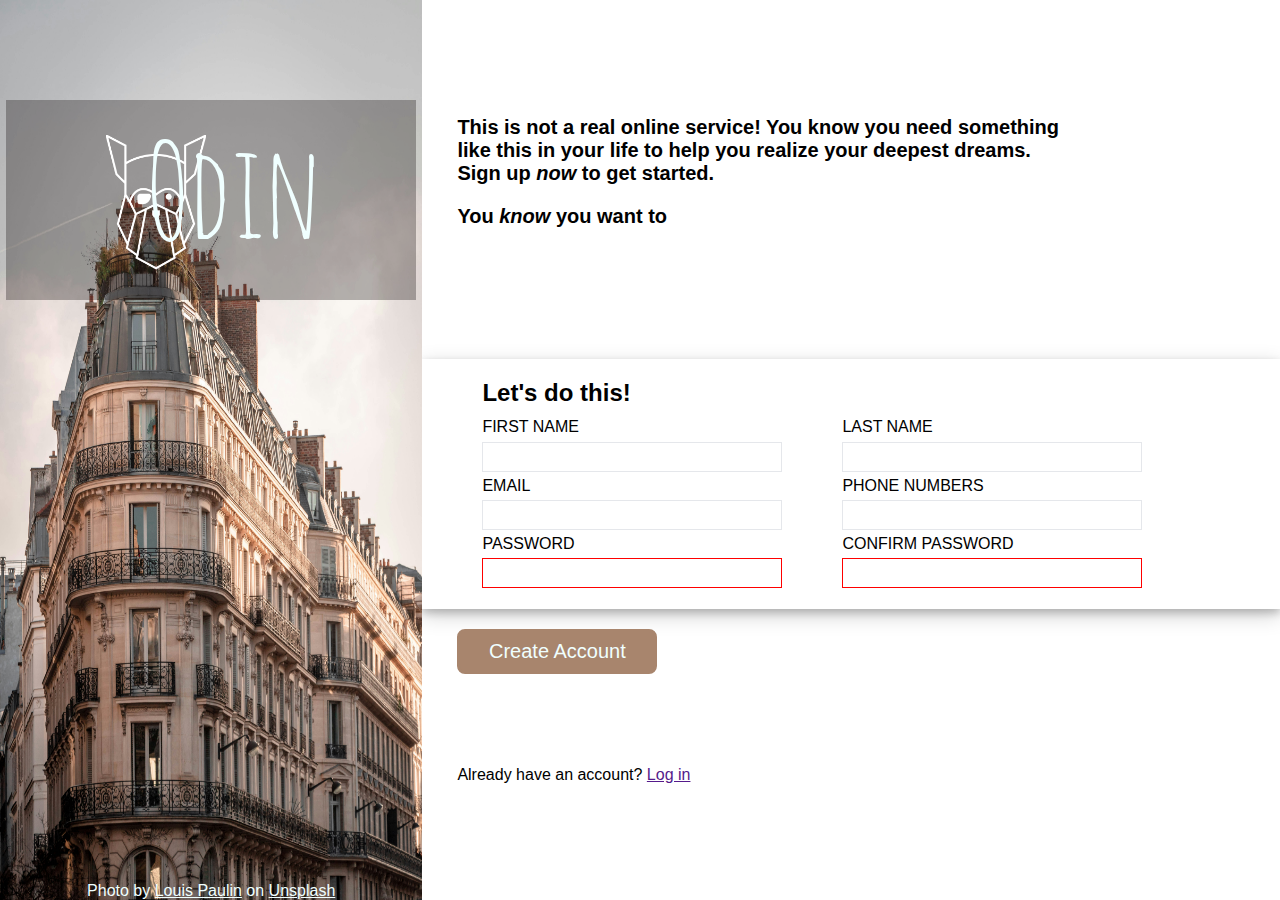
<file: index.html>
<!DOCTYPE html>
<html lang="en">
<head>
    <meta charset="UTF-8">
    <meta name="viewport" content="width=device-width, initial-scale=1.0">
    <title>Document</title>
    <link rel="stylesheet" href="signup.css">
</head>
<body>
    <div class="imgcontainer">
        <div class="brname"><span class="logo"></span><span class="name">Odin</span></div>
        <footer>Photo by <a href="https://unsplash.com/photos/brown-and-white-concrete-building-under-white-clouds-during-daytime-L03My8WJcN0">Louis Paulin</a> 
            on <a href="https://unsplash.com/@louispaulin">Unsplash</a></footer>
    </div>
    <div class="signup">
        <div class="container">
            This is not a real online service! You know you need something<br>
            like this in your life to help you realize your deepest dreams.<br>
            Sign up <i>now</i> to get started.
            <p> You <i>know</i> you want to</p>
        </div>
        <form>
            <div class="formcontainer">
                <h2>Let's do this!</h2>
                <div class="signform">
                    <p class="form1">
                        <label for="fname">FIRST NAME</label>
                        <input id="fname" name="fname" type="text">
                        <label for="email">EMAIL</label>
                        <input id="email" name="email" type="email">
                        <label for="password">PASSWORD</label>
                        <input id="password" name="password" type="password" required>
                    </p>
                    <p class="form2">
                        <label for="lname">LAST NAME</label>
                        <input id="lname" name="lname" type="text">
                        <label for="pnumbers">PHONE NUMBERS</label>
                        <input id="pnumbers" name="pnumbers" type="tel">
                        <label for="cfpassword">CONFIRM PASSWORD</label>
                        <input id="cfpassword" id="cfpassword" type="password" required>                   
                    </p>
                </div>    
            </div>    
            <button type="submit">Create Account</button>
        </form>
        <div class="footer">Already have an account? <a href="">Log in</a></div>
    </div>
</body>
</html>
</file>
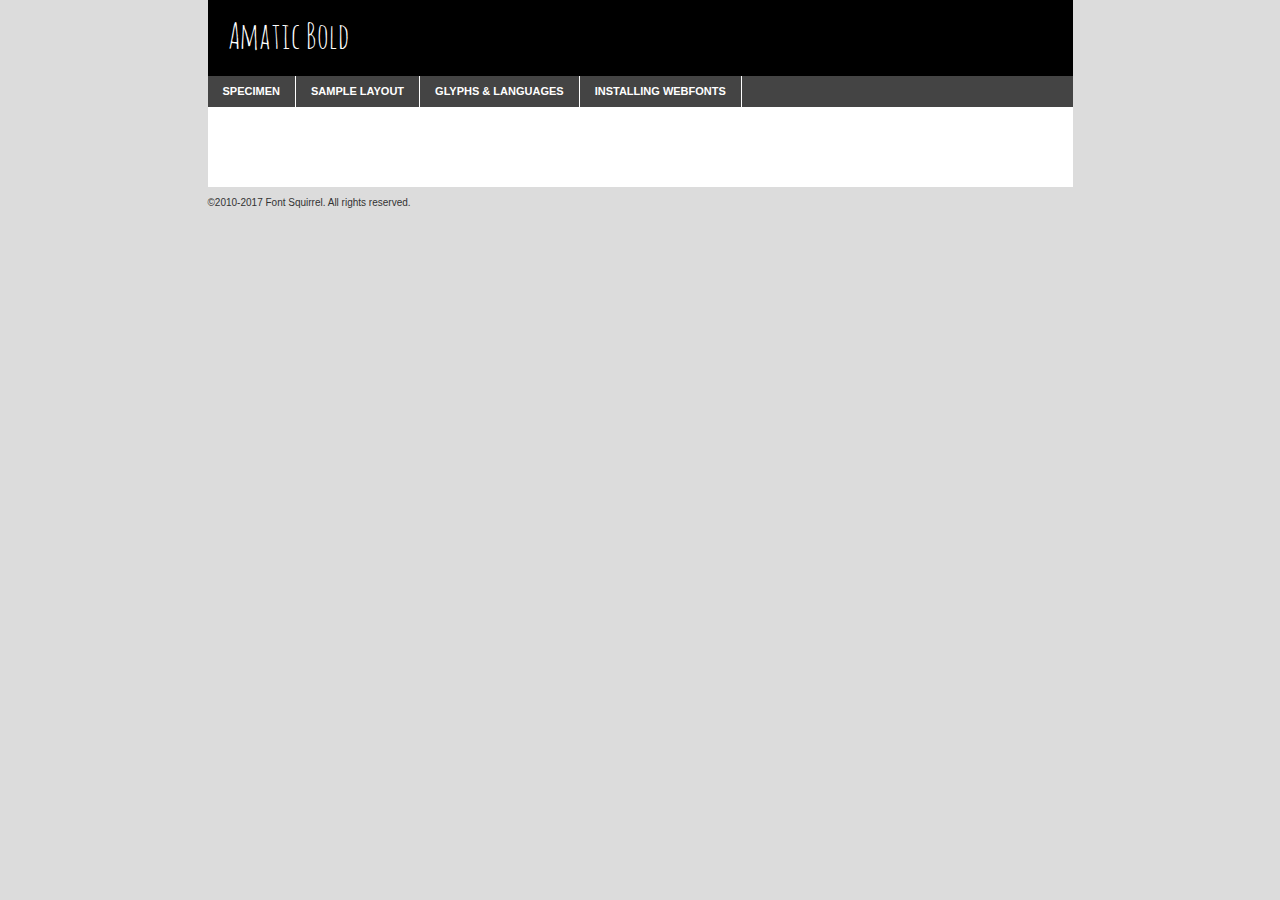
<file: fonts/amatic-bold-demo.html>
<!DOCTYPE html PUBLIC "-//W3C//DTD XHTML 1.0 Transitional//EN"
        "http://www.w3.org/TR/xhtml1/DTD/xhtml1-transitional.dtd">

<html xmlns="http://www.w3.org/1999/xhtml" xml:lang="en" lang="en">
<head>
    <meta http-equiv="Content-Type" content="text/html; charset=utf-8"/>
    <script src="http://ajax.googleapis.com/ajax/libs/jquery/1.7.2/jquery.min.js" type="text/javascript" charset="utf-8"></script>
    <script type="text/javascript">
		(function($) {
			$.fn.easyTabs = function(option) {
				var param = jQuery.extend({ fadeSpeed: 'fast', defaultContent: 1, activeClass: 'active' }, option);
				$(this).each(function() {
					var thisId = '#' + this.id;
					if ( param.defaultContent == '' )
					{
						param.defaultContent = 1;
					}
					if ( typeof param.defaultContent == 'number' )
					{
						var defaultTab = $(thisId + ' .tabs li:eq(' + (param.defaultContent - 1) + ') a').attr('href').substr(1);
					}
					else
					{
						var defaultTab = param.defaultContent;
					}
					$(thisId + ' .tabs li a').each(function() {
						var tabToHide = $(this).attr('href').substr(1);
						$('#' + tabToHide).addClass('easytabs-tab-content');
					});
					hideAll();
					changeContent(defaultTab);

					function hideAll() {$(thisId + ' .easytabs-tab-content').hide();}

					function changeContent(tabId)
					{
						hideAll();
						$(thisId + ' .tabs li').removeClass(param.activeClass);
						$(thisId + ' .tabs li a[href=#' + tabId + ']').closest('li').addClass(param.activeClass);
						if ( param.fadeSpeed != 'none' )
						{
							$(thisId + ' #' + tabId).fadeIn(param.fadeSpeed);
						}
						else
						{
							$(thisId + ' #' + tabId).show();
						}
					}

					$(thisId + ' .tabs li').click(function() {
						var tabId = $(this).find('a').attr('href').substr(1);
						changeContent(tabId);
						return false;
					});
				});
			}
		})(jQuery);
    </script>
    <link rel="stylesheet" href="specimen_files/specimen_stylesheet.css" type="text/css" charset="utf-8"/>
    <link rel="stylesheet" href="stylesheet.css" type="text/css" charset="utf-8"/>

    <style type="text/css">
        		body {
			font-family: 'amatic_scregular';
        		}

            </style>

    <title>Amatic Bold Specimen</title>


    <script type="text/javascript" charset="utf-8">
		$(document).ready(function() {
			$('#container').easyTabs({ defaultContent: 1 });
		});
    </script>
</head>

<body>
<div id="container">
    <div id="header">
		Amatic Bold    </div>
    <ul class="tabs">
        <li><a href="#specimen">Specimen</a></li>
        <li><a href="#layout">Sample Layout</a></li>
                <li><a href="#glyphs">Glyphs &amp; Languages</a></li>
        <li><a href="#installing">Installing Webfonts</a></li>

    </ul>

    <div id="main_content">


        <div id="specimen">

            <div class="section">
                <div class="grid12 firstcol">
                    <div class="huge">AaBb</div>
                </div>
            </div>

            <div class="section">
                <div class="glyph_range">A&#x200B;B&#x200b;C&#x200b;D&#x200b;E&#x200b;F&#x200b;G&#x200b;H&#x200b;I&#x200b;J&#x200b;K&#x200b;L&#x200b;M&#x200b;N&#x200b;O&#x200b;P&#x200b;Q&#x200b;R&#x200b;S&#x200b;T&#x200b;U&#x200b;V&#x200b;W&#x200b;X&#x200b;Y&#x200b;Z&#x200b;a&#x200b;b&#x200b;c&#x200b;d&#x200b;e&#x200b;f&#x200b;g&#x200b;h&#x200b;i&#x200b;j&#x200b;k&#x200b;l&#x200b;m&#x200b;n&#x200b;o&#x200b;p&#x200b;q&#x200b;r&#x200b;s&#x200b;t&#x200b;u&#x200b;v&#x200b;w&#x200b;x&#x200b;y&#x200b;z&#x200b;1&#x200b;2&#x200b;3&#x200b;4&#x200b;5&#x200b;6&#x200b;7&#x200b;8&#x200b;9&#x200b;0&#x200b;&amp;&#x200b;.&#x200b;,&#x200b;?&#x200b;!&#x200b;&#64;&#x200b;(&#x200b;)&#x200b;#&#x200b;$&#x200b;%&#x200b;*&#x200b;+&#x200b;-&#x200b;=&#x200b;:&#x200b;;</div>
            </div>
            <div class="section">
                <div class="grid12 firstcol">
                    <table class="sample_table">
                        <tr>
                            <td>10</td>
                            <td class="size10">abcdefghijklmnopqrstuvwxyzABCDEFGHIJKLMNOPQRSTUVWXYZ0123456789abcdefghijklmnopqrstuvwxyzABCDEFGHIJKLMNOPQRSTUVWXYZ0123456789abcdefghijklmnopqrstuvwxyzABCDEFGHIJKLMNOPQRSTUVWXYZ</td>
                        </tr>
                        <tr>
                            <td>11</td>
                            <td class="size11">abcdefghijklmnopqrstuvwxyzABCDEFGHIJKLMNOPQRSTUVWXYZ0123456789abcdefghijklmnopqrstuvwxyzABCDEFGHIJKLMNOPQRSTUVWXYZ0123456789abcdefghijklmnopqrstuvwxyzABCDEFGHIJKLMNOPQRSTUVWXYZ</td>
                        </tr>
                        <tr>
                            <td>12</td>
                            <td class="size12">abcdefghijklmnopqrstuvwxyzABCDEFGHIJKLMNOPQRSTUVWXYZ0123456789abcdefghijklmnopqrstuvwxyzABCDEFGHIJKLMNOPQRSTUVWXYZ0123456789abcdefghijklmnopqrstuvwxyzABCDEFGHIJKLMNOPQRSTUVWXYZ</td>
                        </tr>
                        <tr>
                            <td>13</td>
                            <td class="size13">abcdefghijklmnopqrstuvwxyzABCDEFGHIJKLMNOPQRSTUVWXYZ0123456789abcdefghijklmnopqrstuvwxyzABCDEFGHIJKLMNOPQRSTUVWXYZ0123456789abcdefghijklmnopqrstuvwxyzABCDEFGHIJKLMNOPQRSTUVWXYZ</td>
                        </tr>
                        <tr>
                            <td>14</td>
                            <td class="size14">abcdefghijklmnopqrstuvwxyzABCDEFGHIJKLMNOPQRSTUVWXYZ0123456789abcdefghijklmnopqrstuvwxyzABCDEFGHIJKLMNOPQRSTUVWXYZ0123456789abcdefghijklmnopqrstuvwxyzABCDEFGHIJKLMNOPQRSTUVWXYZ</td>
                        </tr>
                        <tr>
                            <td>16</td>
                            <td class="size16">abcdefghijklmnopqrstuvwxyzABCDEFGHIJKLMNOPQRSTUVWXYZ0123456789abcdefghijklmnopqrstuvwxyzABCDEFGHIJKLMNOPQRSTUVWXYZ</td>
                        </tr>
                        <tr>
                            <td>18</td>
                            <td class="size18">abcdefghijklmnopqrstuvwxyzABCDEFGHIJKLMNOPQRSTUVWXYZ0123456789abcdefghijklmnopqrstuvwxyzABCDEFGHIJKLMNOPQRSTUVWXYZ</td>
                        </tr>
                        <tr>
                            <td>20</td>
                            <td class="size20">abcdefghijklmnopqrstuvwxyzABCDEFGHIJKLMNOPQRSTUVWXYZ0123456789abcdefghijklmnopqrstuvwxyzABCDEFGHIJKLMNOPQRSTUVWXYZ</td>
                        </tr>
                        <tr>
                            <td>24</td>
                            <td class="size24">abcdefghijklmnopqrstuvwxyzABCDEFGHIJKLMNOPQRSTUVWXYZ0123456789abcdefghijklmnopqrstuvwxyzABCDEFGHIJKLMNOPQRSTUVWXYZ</td>
                        </tr>
                        <tr>
                            <td>30</td>
                            <td class="size30">abcdefghijklmnopqrstuvwxyzABCDEFGHIJKLMNOPQRSTUVWXYZ0123456789abcdefghijklmnopqrstuvwxyzABCDEFGHIJKLMNOPQRSTUVWXYZ</td>
                        </tr>
                        <tr>
                            <td>36</td>
                            <td class="size36">abcdefghijklmnopqrstuvwxyzABCDEFGHIJKLMNOPQRSTUVWXYZ0123456789abcdefghijklmnopqrstuvwxyzABCDEFGHIJKLMNOPQRSTUVWXYZ</td>
                        </tr>
                        <tr>
                            <td>48</td>
                            <td class="size48">abcdefghijklmnopqrstuvwxyzABCDEFGHIJKLMNOPQRSTUVWXYZ0123456789abcdefghijklmnopqrstuvwxyzABCDEFGHIJKLMNOPQRSTUVWXYZ</td>
                        </tr>
                        <tr>
                            <td>60</td>
                            <td class="size60">abcdefghijklmnopqrstuvwxyzABCDEFGHIJKLMNOPQRSTUVWXYZ0123456789abcdefghijklmnopqrstuvwxyzABCDEFGHIJKLMNOPQRSTUVWXYZ</td>
                        </tr>
                        <tr>
                            <td>72</td>
                            <td class="size72">abcdefghijklmnopqrstuvwxyzABCDEFGHIJKLMNOPQRSTUVWXYZ0123456789abcdefghijklmnopqrstuvwxyzABCDEFGHIJKLMNOPQRSTUVWXYZ</td>
                        </tr>
                        <tr>
                            <td>90</td>
                            <td class="size90">abcdefghijklmnopqrstuvwxyzABCDEFGHIJKLMNOPQRSTUVWXYZ0123456789abcdefghijklmnopqrstuvwxyzABCDEFGHIJKLMNOPQRSTUVWXYZ</td>
                        </tr>
                    </table>

                </div>

            </div>


            <div class="section" id="bodycomparison">


                <div id="xheight">
                    <div class="fontbody">&#x25FC;&#x25FC;&#x25FC;&#x25FC;&#x25FC;&#x25FC;&#x25FC;&#x25FC;&#x25FC;&#x25FC;&#x25FC;&#x25FC;&#x25FC;&#x25FC;&#x25FC;&#x25FC;&#x25FC;&#x25FC;&#x25FC;&#x25FC;&#x25FC;&#x25FC;&#x25FC;&#x25FC;&#x25FC;&#x25FC;&#x25FC;&#x25FC;&#x25FC;&#x25FC;&#x25FC;&#x25FC;&#x25FC;&#x25FC;&#x25FC;&#x25FC;&#x25FC;&#x25FC;&#x25FC;&#x25FC;&#x25FC;&#x25FC;&#x25FC;&#x25FC;&#x25FC;&#x25FC;&#x25FC;&#x25FC;&#x25FC;&#x25FC;&#x25FC;&#x25FC;&#x25FC;&#x25FC;&#x25FC;&#x25FC;&#x25FC;&#x25FC;&#x25FC;&#x25FC;&#x25FC;&#x25FC;&#x25FC;&#x25FC;&#x25FC;&#x25FC;&#x25FC;&#x25FC;&#x25FC;&#x25FC;&#x25FC;&#x25FC;&#x25FC;&#x25FC;&#x25FC;&#x25FC;&#x25FC;&#x25FC;&#x25FC;&#x25FC;&#x25FC;&#x25FC;&#x25FC;&#x25FC;&#x25FC;&#x25FC;&#x25FC;&#x25FC;&#x25FC;&#x25FC;&#x25FC;&#x25FC;&#x25FC;&#x25FC;&#x25FC;&#x25FC;&#x25FC;&#x25FC;&#x25FC;body</div>
                    <div class="arialbody">body</div>
                    <div class="verdanabody">body</div>
                    <div class="georgiabody">body</div>
                </div>
                <div class="fontbody" style="z-index:1">
                    body<span>Amatic Bold</span>
                </div>
                <div class="arialbody" style="z-index:1">
                    body<span>Arial</span>
                </div>
                <div class="verdanabody" style="z-index:1">
                    body<span>Verdana</span>
                </div>
                <div class="georgiabody" style="z-index:1">
                    body<span>Georgia</span>
                </div>


            </div>


            <div class="section psample psample_row1" id="">

                <div class="grid2 firstcol">
                    <p class="size10"><span>10.</span>Aenean lacinia bibendum nulla sed consectetur. Fusce dapibus, tellus ac cursus commodo, tortor mauris condimentum nibh, ut fermentum massa justo sit amet risus. Nullam id dolor id nibh ultricies vehicula ut id elit. Cum sociis natoque penatibus et magnis dis parturient montes, nascetur ridiculus mus. Nulla vitae elit libero, a pharetra augue.</p>

                </div>
                <div class="grid3">
                    <p class="size11"><span>11.</span>Aenean lacinia bibendum nulla sed consectetur. Fusce dapibus, tellus ac cursus commodo, tortor mauris condimentum nibh, ut fermentum massa justo sit amet risus. Nullam id dolor id nibh ultricies vehicula ut id elit. Cum sociis natoque penatibus et magnis dis parturient montes, nascetur ridiculus mus. Nulla vitae elit libero, a pharetra augue.</p>

                </div>
                <div class="grid3">
                    <p class="size12"><span>12.</span>Aenean lacinia bibendum nulla sed consectetur. Fusce dapibus, tellus ac cursus commodo, tortor mauris condimentum nibh, ut fermentum massa justo sit amet risus. Nullam id dolor id nibh ultricies vehicula ut id elit. Cum sociis natoque penatibus et magnis dis parturient montes, nascetur ridiculus mus. Nulla vitae elit libero, a pharetra augue.</p>

                </div>
                <div class="grid4">
                    <p class="size13"><span>13.</span>Aenean lacinia bibendum nulla sed consectetur. Fusce dapibus, tellus ac cursus commodo, tortor mauris condimentum nibh, ut fermentum massa justo sit amet risus. Nullam id dolor id nibh ultricies vehicula ut id elit. Cum sociis natoque penatibus et magnis dis parturient montes, nascetur ridiculus mus. Nulla vitae elit libero, a pharetra augue.</p>

                </div>
                <div class="white_blend"></div>

            </div>
            <div class="section psample psample_row2" id="">
                <div class="grid3 firstcol">
                    <p class="size14"><span>14.</span>Aenean lacinia bibendum nulla sed consectetur. Fusce dapibus, tellus ac cursus commodo, tortor mauris condimentum nibh, ut fermentum massa justo sit amet risus. Nullam id dolor id nibh ultricies vehicula ut id elit. Cum sociis natoque penatibus et magnis dis parturient montes, nascetur ridiculus mus. Nulla vitae elit libero, a pharetra augue.</p>

                </div>
                <div class="grid4">
                    <p class="size16"><span>16.</span>Aenean lacinia bibendum nulla sed consectetur. Fusce dapibus, tellus ac cursus commodo, tortor mauris condimentum nibh, ut fermentum massa justo sit amet risus. Nullam id dolor id nibh ultricies vehicula ut id elit. Cum sociis natoque penatibus et magnis dis parturient montes, nascetur ridiculus mus. Nulla vitae elit libero, a pharetra augue.</p>

                </div>
                <div class="grid5">
                    <p class="size18"><span>18.</span>Aenean lacinia bibendum nulla sed consectetur. Fusce dapibus, tellus ac cursus commodo, tortor mauris condimentum nibh, ut fermentum massa justo sit amet risus. Nullam id dolor id nibh ultricies vehicula ut id elit. Cum sociis natoque penatibus et magnis dis parturient montes, nascetur ridiculus mus. Nulla vitae elit libero, a pharetra augue.</p>

                </div>

                <div class="white_blend"></div>

            </div>

            <div class="section psample psample_row3" id="">
                <div class="grid5 firstcol">
                    <p class="size20"><span>20.</span>Aenean lacinia bibendum nulla sed consectetur. Fusce dapibus, tellus ac cursus commodo, tortor mauris condimentum nibh, ut fermentum massa justo sit amet risus. Nullam id dolor id nibh ultricies vehicula ut id elit. Cum sociis natoque penatibus et magnis dis parturient montes, nascetur ridiculus mus. Nulla vitae elit libero, a pharetra augue.</p>
                </div>
                <div class="grid7">
                    <p class="size24"><span>24.</span>Aenean lacinia bibendum nulla sed consectetur. Fusce dapibus, tellus ac cursus commodo, tortor mauris condimentum nibh, ut fermentum massa justo sit amet risus. Nullam id dolor id nibh ultricies vehicula ut id elit. Cum sociis natoque penatibus et magnis dis parturient montes, nascetur ridiculus mus. Nulla vitae elit libero, a pharetra augue.</p>
                </div>

                <div class="white_blend"></div>

            </div>

            <div class="section psample psample_row4" id="">
                <div class="grid12 firstcol">
                    <p class="size30"><span>30.</span>Aenean lacinia bibendum nulla sed consectetur. Fusce dapibus, tellus ac cursus commodo, tortor mauris condimentum nibh, ut fermentum massa justo sit amet risus. Nullam id dolor id nibh ultricies vehicula ut id elit. Cum sociis natoque penatibus et magnis dis parturient montes, nascetur ridiculus mus. Nulla vitae elit libero, a pharetra augue.</p>
                </div>
                <div class="white_blend"></div>

            </div>


            <div class="section psample psample_row1 fullreverse">
                <div class="grid2 firstcol">
                    <p class="size10"><span>10.</span>Aenean lacinia bibendum nulla sed consectetur. Fusce dapibus, tellus ac cursus commodo, tortor mauris condimentum nibh, ut fermentum massa justo sit amet risus. Nullam id dolor id nibh ultricies vehicula ut id elit. Cum sociis natoque penatibus et magnis dis parturient montes, nascetur ridiculus mus. Nulla vitae elit libero, a pharetra augue.</p>

                </div>
                <div class="grid3">
                    <p class="size11"><span>11.</span>Aenean lacinia bibendum nulla sed consectetur. Fusce dapibus, tellus ac cursus commodo, tortor mauris condimentum nibh, ut fermentum massa justo sit amet risus. Nullam id dolor id nibh ultricies vehicula ut id elit. Cum sociis natoque penatibus et magnis dis parturient montes, nascetur ridiculus mus. Nulla vitae elit libero, a pharetra augue.</p>

                </div>
                <div class="grid3">
                    <p class="size12"><span>12.</span>Aenean lacinia bibendum nulla sed consectetur. Fusce dapibus, tellus ac cursus commodo, tortor mauris condimentum nibh, ut fermentum massa justo sit amet risus. Nullam id dolor id nibh ultricies vehicula ut id elit. Cum sociis natoque penatibus et magnis dis parturient montes, nascetur ridiculus mus. Nulla vitae elit libero, a pharetra augue.</p>

                </div>
                <div class="grid4">
                    <p class="size13"><span>13.</span>Aenean lacinia bibendum nulla sed consectetur. Fusce dapibus, tellus ac cursus commodo, tortor mauris condimentum nibh, ut fermentum massa justo sit amet risus. Nullam id dolor id nibh ultricies vehicula ut id elit. Cum sociis natoque penatibus et magnis dis parturient montes, nascetur ridiculus mus. Nulla vitae elit libero, a pharetra augue.</p>

                </div>
                <div class="black_blend"></div>

            </div>

            <div class="section psample psample_row2 fullreverse">
                <div class="grid3 firstcol">
                    <p class="size14"><span>14.</span>Aenean lacinia bibendum nulla sed consectetur. Fusce dapibus, tellus ac cursus commodo, tortor mauris condimentum nibh, ut fermentum massa justo sit amet risus. Nullam id dolor id nibh ultricies vehicula ut id elit. Cum sociis natoque penatibus et magnis dis parturient montes, nascetur ridiculus mus. Nulla vitae elit libero, a pharetra augue.</p>

                </div>
                <div class="grid4">
                    <p class="size16"><span>16.</span>Aenean lacinia bibendum nulla sed consectetur. Fusce dapibus, tellus ac cursus commodo, tortor mauris condimentum nibh, ut fermentum massa justo sit amet risus. Nullam id dolor id nibh ultricies vehicula ut id elit. Cum sociis natoque penatibus et magnis dis parturient montes, nascetur ridiculus mus. Nulla vitae elit libero, a pharetra augue.</p>

                </div>
                <div class="grid5">
                    <p class="size18"><span>18.</span>Aenean lacinia bibendum nulla sed consectetur. Fusce dapibus, tellus ac cursus commodo, tortor mauris condimentum nibh, ut fermentum massa justo sit amet risus. Nullam id dolor id nibh ultricies vehicula ut id elit. Cum sociis natoque penatibus et magnis dis parturient montes, nascetur ridiculus mus. Nulla vitae elit libero, a pharetra augue.</p>

                </div>
                <div class="black_blend"></div>

            </div>

            <div class="section psample fullreverse psample_row3" id="">
                <div class="grid5 firstcol">
                    <p class="size20"><span>20.</span>Aenean lacinia bibendum nulla sed consectetur. Fusce dapibus, tellus ac cursus commodo, tortor mauris condimentum nibh, ut fermentum massa justo sit amet risus. Nullam id dolor id nibh ultricies vehicula ut id elit. Cum sociis natoque penatibus et magnis dis parturient montes, nascetur ridiculus mus. Nulla vitae elit libero, a pharetra augue.</p>
                </div>
                <div class="grid7">
                    <p class="size24"><span>24.</span>Aenean lacinia bibendum nulla sed consectetur. Fusce dapibus, tellus ac cursus commodo, tortor mauris condimentum nibh, ut fermentum massa justo sit amet risus. Nullam id dolor id nibh ultricies vehicula ut id elit. Cum sociis natoque penatibus et magnis dis parturient montes, nascetur ridiculus mus. Nulla vitae elit libero, a pharetra augue.</p>
                </div>

                <div class="black_blend"></div>

            </div>

            <div class="section psample fullreverse psample_row4" id="" style="border-bottom: 20px #000 solid;">
                <div class="grid12 firstcol">
                    <p class="size30"><span>30.</span>Aenean lacinia bibendum nulla sed consectetur. Fusce dapibus, tellus ac cursus commodo, tortor mauris condimentum nibh, ut fermentum massa justo sit amet risus. Nullam id dolor id nibh ultricies vehicula ut id elit. Cum sociis natoque penatibus et magnis dis parturient montes, nascetur ridiculus mus. Nulla vitae elit libero, a pharetra augue.</p>
                </div>
                <div class="black_blend"></div>

            </div>


        </div>

        <div id="layout">

            <div class="section">

                <div class="grid12 firstcol">
                    <h1>Lorem Ipsum Dolor</h1>
                    <h2>Etiam porta sem malesuada magna mollis euismod</h2>

                    <p class="byline">By <a href="#link">Aenean Lacinia</a></p>
                </div>
            </div>
            <div class="section">
                <div class="grid8 firstcol">
                    <p class="large">Donec sed odio dui. Morbi leo risus, porta ac consectetur ac, vestibulum at eros. Fusce dapibus, tellus ac cursus commodo, tortor mauris condimentum nibh, ut fermentum massa justo sit amet risus. </p>


                    <h3>Pellentesque ornare sem</h3>

                    <p>Maecenas sed diam eget risus varius blandit sit amet non magna. Maecenas faucibus mollis interdum. Donec ullamcorper nulla non metus auctor fringilla. Nullam id dolor id nibh ultricies vehicula ut id elit. Nullam id dolor id nibh ultricies vehicula ut id elit. </p>

                    <p>Aenean eu leo quam. Pellentesque ornare sem lacinia quam venenatis vestibulum. Lorem ipsum dolor sit amet, consectetur adipiscing elit. Cum sociis natoque penatibus et magnis dis parturient montes, nascetur ridiculus mus. </p>

                    <p>Nulla vitae elit libero, a pharetra augue. Praesent commodo cursus magna, vel scelerisque nisl consectetur et. Aenean lacinia bibendum nulla sed consectetur. </p>

                    <p>Nullam quis risus eget urna mollis ornare vel eu leo. Nullam quis risus eget urna mollis ornare vel eu leo. Maecenas sed diam eget risus varius blandit sit amet non magna. Donec ullamcorper nulla non metus auctor fringilla. </p>

                    <h3>Cras mattis consectetur</h3>

                    <p>Aenean eu leo quam. Pellentesque ornare sem lacinia quam venenatis vestibulum. Aenean lacinia bibendum nulla sed consectetur. Integer posuere erat a ante venenatis dapibus posuere velit aliquet. Cras mattis consectetur purus sit amet fermentum. </p>

                    <p>Nullam id dolor id nibh ultricies vehicula ut id elit. Nullam quis risus eget urna mollis ornare vel eu leo. Cras mattis consectetur purus sit amet fermentum.</p>
                </div>

                <div class="grid4 sidebar">

                    <div class="box reverse">
                        <p class="last">Nullam quis risus eget urna mollis ornare vel eu leo. Donec ullamcorper nulla non metus auctor fringilla. Cras mattis consectetur purus sit amet fermentum. Sed posuere consectetur est at lobortis. Lorem ipsum dolor sit amet, consectetur adipiscing elit. </p>
                    </div>

                    <p class="caption">Maecenas sed diam eget risus varius.</p>

                    <p>Vestibulum id ligula porta felis euismod semper. Integer posuere erat a ante venenatis dapibus posuere velit aliquet. Vestibulum id ligula porta felis euismod semper. Sed posuere consectetur est at lobortis. Maecenas sed diam eget risus varius blandit sit amet non magna. Fusce dapibus, tellus ac cursus commodo, tortor mauris condimentum nibh, ut fermentum massa justo sit amet risus. </p>


                    <p>Duis mollis, est non commodo luctus, nisi erat porttitor ligula, eget lacinia odio sem nec elit. Aenean lacinia bibendum nulla sed consectetur. Vivamus sagittis lacus vel augue laoreet rutrum faucibus dolor auctor. Aenean lacinia bibendum nulla sed consectetur. Nullam quis risus eget urna mollis ornare vel eu leo. </p>

                    <p>Praesent commodo cursus magna, vel scelerisque nisl consectetur et. Donec ullamcorper nulla non metus auctor fringilla. Maecenas faucibus mollis interdum. Fusce dapibus, tellus ac cursus commodo, tortor mauris condimentum nibh, ut fermentum massa justo sit amet risus. </p>

                </div>
            </div>

        </div>


		

        <div id="glyphs">
            <div class="section">
                <div class="grid12 firstcol">

                    <h1>Language Support</h1>
                    <p>The subset of Amatic Bold in this kit supports the following languages:<br/>

						Albanian, Basque, Breton, Chamorro, Danish, Dutch, English, Faroese, Finnish, French, Frisian, Galician, German, Icelandic, Italian, Malagasy, Norwegian, Portuguese, Spanish, Alsatian, Aragonese, Arapaho, Arrernte, Asturian, Aymara, Bislama, Cebuano, Corsican, Fijian, French_creole, Genoese, Gilbertese, Greenlandic, Haitian_creole, Hiligaynon, Hmong, Hopi, Ibanag, Iloko_ilokano, Indonesian, Interglossa_glosa, Interlingua, Irish_gaelic, Jerriais, Lojban, Lombard, Luxembourgeois, Manx, Mohawk, Norfolk_pitcairnese, Occitan, Oromo, Pangasinan, Papiamento, Piedmontese, Potawatomi, Rhaeto-romance, Romansh, Rotokas, Sami_lule, Samoan, Sardinian, Scots_gaelic, Seychelles_creole, Shona, Sicilian, Somali, Southern_ndebele, Swahili, Swati_swazi, Tagalog_filipino_pilipino, Tetum, Tok_pisin, Uyghur_latinized, Volapuk, Walloon, Warlpiri, Xhosa, Yapese, Zulu, Latinbasic, Ubasic, Demo                    </p>
                    <h1>Glyph Chart</h1>
                    <p>The subset of Amatic Bold in this kit includes all the glyphs listed below. Unicode entities are included above each glyph to help you insert individual characters into your layout.</p>
                    <div id="glyph_chart">

						                            							                                <div><p>&amp;#32;</p>&#32;</div>
																				                                <div><p>&amp;#33;</p>&#33;</div>
																				                                <div><p>&amp;#34;</p>&#34;</div>
																				                                <div><p>&amp;#35;</p>&#35;</div>
																				                                <div><p>&amp;#36;</p>&#36;</div>
																				                                <div><p>&amp;#37;</p>&#37;</div>
																				                                <div><p>&amp;#38;</p>&#38;</div>
																				                                <div><p>&amp;#39;</p>&#39;</div>
																				                                <div><p>&amp;#40;</p>&#40;</div>
																				                                <div><p>&amp;#41;</p>&#41;</div>
																				                                <div><p>&amp;#42;</p>&#42;</div>
																				                                <div><p>&amp;#43;</p>&#43;</div>
																				                                <div><p>&amp;#44;</p>&#44;</div>
																				                                <div><p>&amp;#45;</p>&#45;</div>
																				                                <div><p>&amp;#46;</p>&#46;</div>
																				                                <div><p>&amp;#47;</p>&#47;</div>
																				                                <div><p>&amp;#48;</p>&#48;</div>
																				                                <div><p>&amp;#49;</p>&#49;</div>
																				                                <div><p>&amp;#50;</p>&#50;</div>
																				                                <div><p>&amp;#51;</p>&#51;</div>
																				                                <div><p>&amp;#52;</p>&#52;</div>
																				                                <div><p>&amp;#53;</p>&#53;</div>
																				                                <div><p>&amp;#54;</p>&#54;</div>
																				                                <div><p>&amp;#55;</p>&#55;</div>
																				                                <div><p>&amp;#56;</p>&#56;</div>
																				                                <div><p>&amp;#57;</p>&#57;</div>
																				                                <div><p>&amp;#58;</p>&#58;</div>
																				                                <div><p>&amp;#59;</p>&#59;</div>
																				                                <div><p>&amp;#60;</p>&#60;</div>
																				                                <div><p>&amp;#61;</p>&#61;</div>
																				                                <div><p>&amp;#62;</p>&#62;</div>
																				                                <div><p>&amp;#63;</p>&#63;</div>
																				                                <div><p>&amp;#64;</p>&#64;</div>
																				                                <div><p>&amp;#65;</p>&#65;</div>
																				                                <div><p>&amp;#66;</p>&#66;</div>
																				                                <div><p>&amp;#67;</p>&#67;</div>
																				                                <div><p>&amp;#68;</p>&#68;</div>
																				                                <div><p>&amp;#69;</p>&#69;</div>
																				                                <div><p>&amp;#70;</p>&#70;</div>
																				                                <div><p>&amp;#71;</p>&#71;</div>
																				                                <div><p>&amp;#72;</p>&#72;</div>
																				                                <div><p>&amp;#73;</p>&#73;</div>
																				                                <div><p>&amp;#74;</p>&#74;</div>
																				                                <div><p>&amp;#75;</p>&#75;</div>
																				                                <div><p>&amp;#76;</p>&#76;</div>
																				                                <div><p>&amp;#77;</p>&#77;</div>
																				                                <div><p>&amp;#78;</p>&#78;</div>
																				                                <div><p>&amp;#79;</p>&#79;</div>
																				                                <div><p>&amp;#80;</p>&#80;</div>
																				                                <div><p>&amp;#81;</p>&#81;</div>
																				                                <div><p>&amp;#82;</p>&#82;</div>
																				                                <div><p>&amp;#83;</p>&#83;</div>
																				                                <div><p>&amp;#84;</p>&#84;</div>
																				                                <div><p>&amp;#85;</p>&#85;</div>
																				                                <div><p>&amp;#86;</p>&#86;</div>
																				                                <div><p>&amp;#87;</p>&#87;</div>
																				                                <div><p>&amp;#88;</p>&#88;</div>
																				                                <div><p>&amp;#89;</p>&#89;</div>
																				                                <div><p>&amp;#90;</p>&#90;</div>
																				                                <div><p>&amp;#91;</p>&#91;</div>
																				                                <div><p>&amp;#92;</p>&#92;</div>
																				                                <div><p>&amp;#93;</p>&#93;</div>
																				                                <div><p>&amp;#94;</p>&#94;</div>
																				                                <div><p>&amp;#95;</p>&#95;</div>
																				                                <div><p>&amp;#96;</p>&#96;</div>
																				                                <div><p>&amp;#97;</p>&#97;</div>
																				                                <div><p>&amp;#98;</p>&#98;</div>
																				                                <div><p>&amp;#99;</p>&#99;</div>
																				                                <div><p>&amp;#100;</p>&#100;</div>
																				                                <div><p>&amp;#101;</p>&#101;</div>
																				                                <div><p>&amp;#102;</p>&#102;</div>
																				                                <div><p>&amp;#103;</p>&#103;</div>
																				                                <div><p>&amp;#104;</p>&#104;</div>
																				                                <div><p>&amp;#105;</p>&#105;</div>
																				                                <div><p>&amp;#106;</p>&#106;</div>
																				                                <div><p>&amp;#107;</p>&#107;</div>
																				                                <div><p>&amp;#108;</p>&#108;</div>
																				                                <div><p>&amp;#109;</p>&#109;</div>
																				                                <div><p>&amp;#110;</p>&#110;</div>
																				                                <div><p>&amp;#111;</p>&#111;</div>
																				                                <div><p>&amp;#112;</p>&#112;</div>
																				                                <div><p>&amp;#113;</p>&#113;</div>
																				                                <div><p>&amp;#114;</p>&#114;</div>
																				                                <div><p>&amp;#115;</p>&#115;</div>
																				                                <div><p>&amp;#116;</p>&#116;</div>
																				                                <div><p>&amp;#117;</p>&#117;</div>
																				                                <div><p>&amp;#118;</p>&#118;</div>
																				                                <div><p>&amp;#119;</p>&#119;</div>
																				                                <div><p>&amp;#120;</p>&#120;</div>
																				                                <div><p>&amp;#121;</p>&#121;</div>
																				                                <div><p>&amp;#122;</p>&#122;</div>
																				                                <div><p>&amp;#123;</p>&#123;</div>
																				                                <div><p>&amp;#124;</p>&#124;</div>
																				                                <div><p>&amp;#125;</p>&#125;</div>
																				                                <div><p>&amp;#126;</p>&#126;</div>
																				                                <div><p>&amp;#160;</p>&#160;</div>
																				                                <div><p>&amp;#161;</p>&#161;</div>
																				                                <div><p>&amp;#162;</p>&#162;</div>
																				                                <div><p>&amp;#163;</p>&#163;</div>
																				                                <div><p>&amp;#164;</p>&#164;</div>
																				                                <div><p>&amp;#165;</p>&#165;</div>
																				                                <div><p>&amp;#166;</p>&#166;</div>
																				                                <div><p>&amp;#167;</p>&#167;</div>
																				                                <div><p>&amp;#168;</p>&#168;</div>
																				                                <div><p>&amp;#169;</p>&#169;</div>
																				                                <div><p>&amp;#170;</p>&#170;</div>
																				                                <div><p>&amp;#171;</p>&#171;</div>
																				                                <div><p>&amp;#172;</p>&#172;</div>
																				                                <div><p>&amp;#173;</p>&#173;</div>
																				                                <div><p>&amp;#174;</p>&#174;</div>
																				                                <div><p>&amp;#175;</p>&#175;</div>
																				                                <div><p>&amp;#176;</p>&#176;</div>
																				                                <div><p>&amp;#177;</p>&#177;</div>
																				                                <div><p>&amp;#178;</p>&#178;</div>
																				                                <div><p>&amp;#179;</p>&#179;</div>
																				                                <div><p>&amp;#180;</p>&#180;</div>
																				                                <div><p>&amp;#181;</p>&#181;</div>
																				                                <div><p>&amp;#182;</p>&#182;</div>
																				                                <div><p>&amp;#183;</p>&#183;</div>
																				                                <div><p>&amp;#184;</p>&#184;</div>
																				                                <div><p>&amp;#185;</p>&#185;</div>
																				                                <div><p>&amp;#186;</p>&#186;</div>
																				                                <div><p>&amp;#187;</p>&#187;</div>
																				                                <div><p>&amp;#188;</p>&#188;</div>
																				                                <div><p>&amp;#189;</p>&#189;</div>
																				                                <div><p>&amp;#190;</p>&#190;</div>
																				                                <div><p>&amp;#191;</p>&#191;</div>
																				                                <div><p>&amp;#192;</p>&#192;</div>
																				                                <div><p>&amp;#193;</p>&#193;</div>
																				                                <div><p>&amp;#194;</p>&#194;</div>
																				                                <div><p>&amp;#195;</p>&#195;</div>
																				                                <div><p>&amp;#196;</p>&#196;</div>
																				                                <div><p>&amp;#197;</p>&#197;</div>
																				                                <div><p>&amp;#198;</p>&#198;</div>
																				                                <div><p>&amp;#199;</p>&#199;</div>
																				                                <div><p>&amp;#200;</p>&#200;</div>
																				                                <div><p>&amp;#201;</p>&#201;</div>
																				                                <div><p>&amp;#202;</p>&#202;</div>
																				                                <div><p>&amp;#203;</p>&#203;</div>
																				                                <div><p>&amp;#204;</p>&#204;</div>
																				                                <div><p>&amp;#205;</p>&#205;</div>
																				                                <div><p>&amp;#206;</p>&#206;</div>
																				                                <div><p>&amp;#207;</p>&#207;</div>
																				                                <div><p>&amp;#208;</p>&#208;</div>
																				                                <div><p>&amp;#209;</p>&#209;</div>
																				                                <div><p>&amp;#210;</p>&#210;</div>
																				                                <div><p>&amp;#211;</p>&#211;</div>
																				                                <div><p>&amp;#212;</p>&#212;</div>
																				                                <div><p>&amp;#213;</p>&#213;</div>
																				                                <div><p>&amp;#214;</p>&#214;</div>
																				                                <div><p>&amp;#215;</p>&#215;</div>
																				                                <div><p>&amp;#216;</p>&#216;</div>
																				                                <div><p>&amp;#217;</p>&#217;</div>
																				                                <div><p>&amp;#218;</p>&#218;</div>
																				                                <div><p>&amp;#219;</p>&#219;</div>
																				                                <div><p>&amp;#220;</p>&#220;</div>
																				                                <div><p>&amp;#221;</p>&#221;</div>
																				                                <div><p>&amp;#222;</p>&#222;</div>
																				                                <div><p>&amp;#223;</p>&#223;</div>
																				                                <div><p>&amp;#224;</p>&#224;</div>
																				                                <div><p>&amp;#225;</p>&#225;</div>
																				                                <div><p>&amp;#226;</p>&#226;</div>
																				                                <div><p>&amp;#227;</p>&#227;</div>
																				                                <div><p>&amp;#228;</p>&#228;</div>
																				                                <div><p>&amp;#229;</p>&#229;</div>
																				                                <div><p>&amp;#230;</p>&#230;</div>
																				                                <div><p>&amp;#231;</p>&#231;</div>
																				                                <div><p>&amp;#232;</p>&#232;</div>
																				                                <div><p>&amp;#233;</p>&#233;</div>
																				                                <div><p>&amp;#234;</p>&#234;</div>
																				                                <div><p>&amp;#235;</p>&#235;</div>
																				                                <div><p>&amp;#236;</p>&#236;</div>
																				                                <div><p>&amp;#237;</p>&#237;</div>
																				                                <div><p>&amp;#238;</p>&#238;</div>
																				                                <div><p>&amp;#239;</p>&#239;</div>
																				                                <div><p>&amp;#240;</p>&#240;</div>
																				                                <div><p>&amp;#241;</p>&#241;</div>
																				                                <div><p>&amp;#242;</p>&#242;</div>
																				                                <div><p>&amp;#243;</p>&#243;</div>
																				                                <div><p>&amp;#244;</p>&#244;</div>
																				                                <div><p>&amp;#245;</p>&#245;</div>
																				                                <div><p>&amp;#246;</p>&#246;</div>
																				                                <div><p>&amp;#247;</p>&#247;</div>
																				                                <div><p>&amp;#248;</p>&#248;</div>
																				                                <div><p>&amp;#249;</p>&#249;</div>
																				                                <div><p>&amp;#250;</p>&#250;</div>
																				                                <div><p>&amp;#251;</p>&#251;</div>
																				                                <div><p>&amp;#252;</p>&#252;</div>
																				                                <div><p>&amp;#253;</p>&#253;</div>
																				                                <div><p>&amp;#254;</p>&#254;</div>
																				                                <div><p>&amp;#255;</p>&#255;</div>
																				                                <div><p>&amp;#338;</p>&#338;</div>
																				                                <div><p>&amp;#339;</p>&#339;</div>
																				                                <div><p>&amp;#376;</p>&#376;</div>
																				                                <div><p>&amp;#710;</p>&#710;</div>
																				                                <div><p>&amp;#732;</p>&#732;</div>
																				                                <div><p>&amp;#8192;</p>&#8192;</div>
																				                                <div><p>&amp;#8193;</p>&#8193;</div>
																				                                <div><p>&amp;#8194;</p>&#8194;</div>
																				                                <div><p>&amp;#8195;</p>&#8195;</div>
																				                                <div><p>&amp;#8196;</p>&#8196;</div>
																				                                <div><p>&amp;#8197;</p>&#8197;</div>
																				                                <div><p>&amp;#8198;</p>&#8198;</div>
																				                                <div><p>&amp;#8199;</p>&#8199;</div>
																				                                <div><p>&amp;#8200;</p>&#8200;</div>
																				                                <div><p>&amp;#8201;</p>&#8201;</div>
																				                                <div><p>&amp;#8202;</p>&#8202;</div>
																				                                <div><p>&amp;#8208;</p>&#8208;</div>
																				                                <div><p>&amp;#8209;</p>&#8209;</div>
																				                                <div><p>&amp;#8210;</p>&#8210;</div>
																				                                <div><p>&amp;#8211;</p>&#8211;</div>
																				                                <div><p>&amp;#8212;</p>&#8212;</div>
																				                                <div><p>&amp;#8216;</p>&#8216;</div>
																				                                <div><p>&amp;#8217;</p>&#8217;</div>
																				                                <div><p>&amp;#8218;</p>&#8218;</div>
																				                                <div><p>&amp;#8220;</p>&#8220;</div>
																				                                <div><p>&amp;#8221;</p>&#8221;</div>
																				                                <div><p>&amp;#8222;</p>&#8222;</div>
																				                                <div><p>&amp;#8226;</p>&#8226;</div>
																				                                <div><p>&amp;#8230;</p>&#8230;</div>
																				                                <div><p>&amp;#8239;</p>&#8239;</div>
																				                                <div><p>&amp;#8249;</p>&#8249;</div>
																				                                <div><p>&amp;#8250;</p>&#8250;</div>
																				                                <div><p>&amp;#8287;</p>&#8287;</div>
																				                                <div><p>&amp;#8364;</p>&#8364;</div>
																				                                <div><p>&amp;#8482;</p>&#8482;</div>
																				                                <div><p>&amp;#9724;</p>&#9724;</div>
																																																										                    </div>
                </div>


            </div>
        </div>


        <div id="specs">

        </div>

        <div id="installing">
            <div class="section">
                <div class="grid7 firstcol">
                    <h1>Installing Webfonts</h1>

                    <p>Webfonts are supported by all major browser platforms but not all in the same way. There are currently four different font formats that must be included in order to target all browsers. This includes TTF, WOFF, EOT and SVG.</p>

                    <h2>1. Upload your webfonts</h2>
                    <p>You must upload your webfont kit to your website. They should be in or near the same directory as your CSS files.</p>

                    <h2>2. Include the webfont stylesheet</h2>
                    <p>A special CSS @font-face declaration helps the various browsers select the appropriate font it needs without causing you a bunch of headaches. Learn more about this syntax by reading the <a href="https://www.fontspring.com/blog/further-hardening-of-the-bulletproof-syntax">Fontspring blog post</a> about it. The code for it is as follows:</p>


                    <code>
                        @font-face{
                        font-family: 'MyWebFont';
                        src: url('WebFont.eot');
                        src: url('WebFont.eot?#iefix') format('embedded-opentype'),
                        url('WebFont.woff') format('woff'),
                        url('WebFont.ttf') format('truetype'),
                        url('WebFont.svg#webfont') format('svg');
                        }
                    </code>

                    <p>We've already gone ahead and generated the code for you. All you have to do is link to the stylesheet in your HTML, like this:</p>
                    <code>&lt;link rel=&quot;stylesheet&quot; href=&quot;stylesheet.css&quot; type=&quot;text/css&quot; charset=&quot;utf-8&quot; /&gt;</code>

                    <h2>3. Modify your own stylesheet</h2>
                    <p>To take advantage of your new fonts, you must tell your stylesheet to use them. Look at the original @font-face declaration above and find the property called "font-family." The name linked there will be what you use to reference the font. Prepend that webfont name to the font stack in the "font-family" property, inside the selector you want to change. For example:</p>
                    <code>p { font-family: 'WebFont', Arial, sans-serif; }</code>

                    <h2>4. Test</h2>
                    <p>Getting webfonts to work cross-browser <em>can</em> be tricky. Use the information in the sidebar to help you if you find that fonts aren't loading in a particular browser.</p>
                </div>

                <div class="grid5 sidebar">
                    <div class="box">
                        <h2>Troubleshooting<br/>Font-Face Problems</h2>
                        <p>Having trouble getting your webfonts to load in your new website? Here are some tips to sort out what might be the problem.</p>

                        <h3>Fonts not showing in any browser</h3>

                        <p>This sounds like you need to work on the plumbing. You either did not upload the fonts to the correct directory, or you did not link the fonts properly in the CSS. If you've confirmed that all this is correct and you still have a problem, take a look at your .htaccess file and see if requests are getting intercepted.</p>

                        <h3>Fonts not loading in iPhone or iPad</h3>

                        <p>The most common problem here is that you are serving the fonts from an IIS server. IIS refuses to serve files that have unknown MIME types. If that is the case, you must set the MIME type for SVG to "image/svg+xml" in the server settings. Follow these instructions from Microsoft if you need help.</p>

                        <h3>Fonts not loading in Firefox</h3>

                        <p>The primary reason for this failure? You are still using a version Firefox older than 3.5. So upgrade already! If that isn't it, then you are very likely serving fonts from a different domain. Firefox requires that all font assets be served from the same domain. Lastly it is possible that you need to add WOFF to your list of MIME types (if you are serving via IIS.)</p>

                        <h3>Fonts not loading in IE</h3>

                        <p>Are you looking at Internet Explorer on an actual Windows machine or are you cheating by using a service like Adobe BrowserLab? Many of these screenshot services do not render @font-face for IE. Best to test it on a real machine.</p>

                        <h3>Fonts not loading in IE9</h3>

                        <p>IE9, like Firefox, requires that fonts be served from the same domain as the website. Make sure that is the case.</p>
                    </div>
                </div>
            </div>

        </div>

    </div>
    <div id="footer">
        <p>&copy;2010-2017 Font Squirrel. All rights reserved.</p>
    </div>
</div>
</body>
</html>
</file>
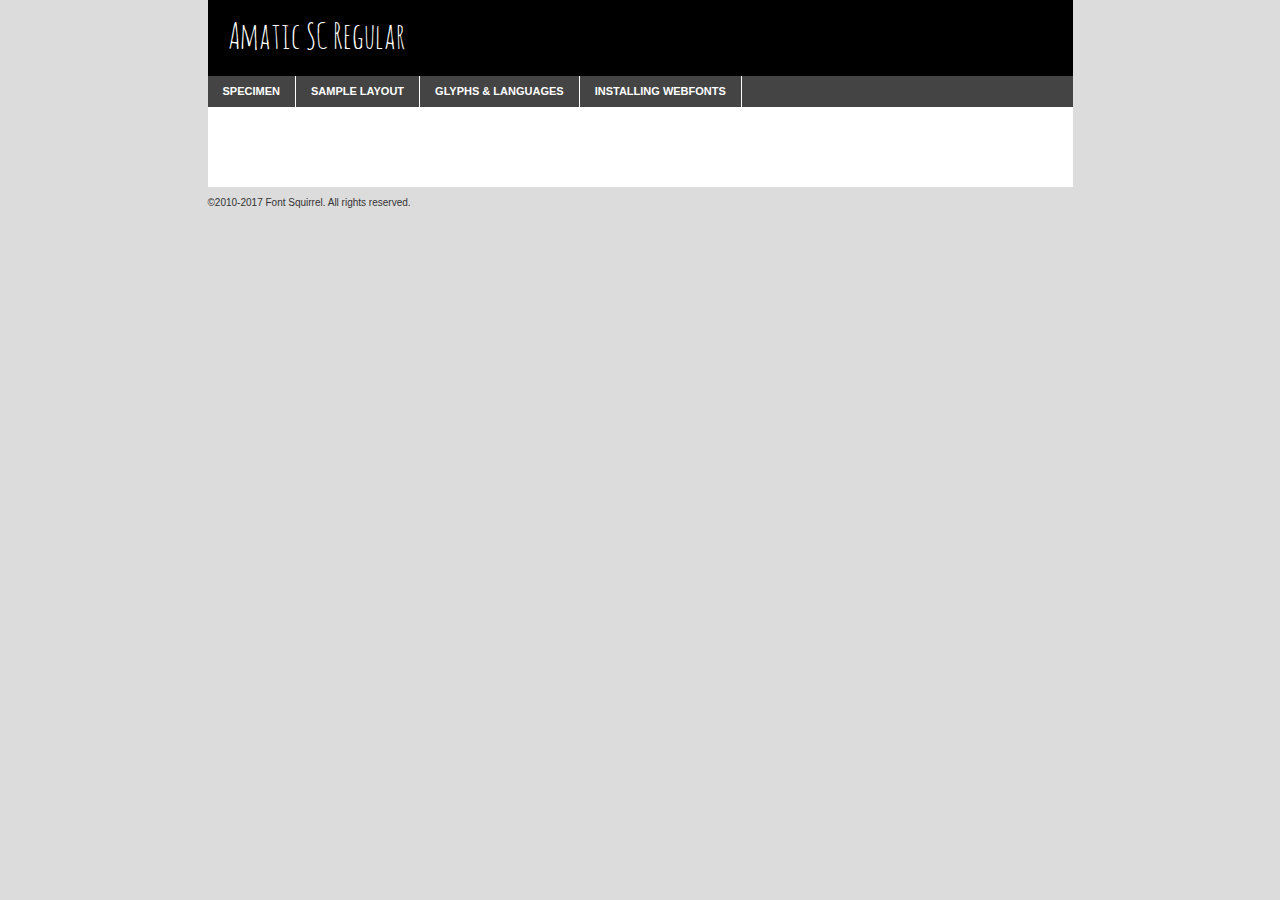
<file: fonts/amaticsc-regular-demo.html>
<!DOCTYPE html PUBLIC "-//W3C//DTD XHTML 1.0 Transitional//EN"
        "http://www.w3.org/TR/xhtml1/DTD/xhtml1-transitional.dtd">

<html xmlns="http://www.w3.org/1999/xhtml" xml:lang="en" lang="en">
<head>
    <meta http-equiv="Content-Type" content="text/html; charset=utf-8"/>
    <script src="http://ajax.googleapis.com/ajax/libs/jquery/1.7.2/jquery.min.js" type="text/javascript" charset="utf-8"></script>
    <script type="text/javascript">
		(function($) {
			$.fn.easyTabs = function(option) {
				var param = jQuery.extend({ fadeSpeed: 'fast', defaultContent: 1, activeClass: 'active' }, option);
				$(this).each(function() {
					var thisId = '#' + this.id;
					if ( param.defaultContent == '' )
					{
						param.defaultContent = 1;
					}
					if ( typeof param.defaultContent == 'number' )
					{
						var defaultTab = $(thisId + ' .tabs li:eq(' + (param.defaultContent - 1) + ') a').attr('href').substr(1);
					}
					else
					{
						var defaultTab = param.defaultContent;
					}
					$(thisId + ' .tabs li a').each(function() {
						var tabToHide = $(this).attr('href').substr(1);
						$('#' + tabToHide).addClass('easytabs-tab-content');
					});
					hideAll();
					changeContent(defaultTab);

					function hideAll() {$(thisId + ' .easytabs-tab-content').hide();}

					function changeContent(tabId)
					{
						hideAll();
						$(thisId + ' .tabs li').removeClass(param.activeClass);
						$(thisId + ' .tabs li a[href=#' + tabId + ']').closest('li').addClass(param.activeClass);
						if ( param.fadeSpeed != 'none' )
						{
							$(thisId + ' #' + tabId).fadeIn(param.fadeSpeed);
						}
						else
						{
							$(thisId + ' #' + tabId).show();
						}
					}

					$(thisId + ' .tabs li').click(function() {
						var tabId = $(this).find('a').attr('href').substr(1);
						changeContent(tabId);
						return false;
					});
				});
			}
		})(jQuery);
    </script>
    <link rel="stylesheet" href="specimen_files/specimen_stylesheet.css" type="text/css" charset="utf-8"/>
    <link rel="stylesheet" href="stylesheet.css" type="text/css" charset="utf-8"/>

    <style type="text/css">
        		body {
			font-family: 'amatic_scregular';
        		}

            </style>

    <title>Amatic SC Regular Specimen</title>


    <script type="text/javascript" charset="utf-8">
		$(document).ready(function() {
			$('#container').easyTabs({ defaultContent: 1 });
		});
    </script>
</head>

<body>
<div id="container">
    <div id="header">
		Amatic SC Regular    </div>
    <ul class="tabs">
        <li><a href="#specimen">Specimen</a></li>
        <li><a href="#layout">Sample Layout</a></li>
                <li><a href="#glyphs">Glyphs &amp; Languages</a></li>
        <li><a href="#installing">Installing Webfonts</a></li>

    </ul>

    <div id="main_content">


        <div id="specimen">

            <div class="section">
                <div class="grid12 firstcol">
                    <div class="huge">AaBb</div>
                </div>
            </div>

            <div class="section">
                <div class="glyph_range">A&#x200B;B&#x200b;C&#x200b;D&#x200b;E&#x200b;F&#x200b;G&#x200b;H&#x200b;I&#x200b;J&#x200b;K&#x200b;L&#x200b;M&#x200b;N&#x200b;O&#x200b;P&#x200b;Q&#x200b;R&#x200b;S&#x200b;T&#x200b;U&#x200b;V&#x200b;W&#x200b;X&#x200b;Y&#x200b;Z&#x200b;a&#x200b;b&#x200b;c&#x200b;d&#x200b;e&#x200b;f&#x200b;g&#x200b;h&#x200b;i&#x200b;j&#x200b;k&#x200b;l&#x200b;m&#x200b;n&#x200b;o&#x200b;p&#x200b;q&#x200b;r&#x200b;s&#x200b;t&#x200b;u&#x200b;v&#x200b;w&#x200b;x&#x200b;y&#x200b;z&#x200b;1&#x200b;2&#x200b;3&#x200b;4&#x200b;5&#x200b;6&#x200b;7&#x200b;8&#x200b;9&#x200b;0&#x200b;&amp;&#x200b;.&#x200b;,&#x200b;?&#x200b;!&#x200b;&#64;&#x200b;(&#x200b;)&#x200b;#&#x200b;$&#x200b;%&#x200b;*&#x200b;+&#x200b;-&#x200b;=&#x200b;:&#x200b;;</div>
            </div>
            <div class="section">
                <div class="grid12 firstcol">
                    <table class="sample_table">
                        <tr>
                            <td>10</td>
                            <td class="size10">abcdefghijklmnopqrstuvwxyzABCDEFGHIJKLMNOPQRSTUVWXYZ0123456789abcdefghijklmnopqrstuvwxyzABCDEFGHIJKLMNOPQRSTUVWXYZ0123456789abcdefghijklmnopqrstuvwxyzABCDEFGHIJKLMNOPQRSTUVWXYZ</td>
                        </tr>
                        <tr>
                            <td>11</td>
                            <td class="size11">abcdefghijklmnopqrstuvwxyzABCDEFGHIJKLMNOPQRSTUVWXYZ0123456789abcdefghijklmnopqrstuvwxyzABCDEFGHIJKLMNOPQRSTUVWXYZ0123456789abcdefghijklmnopqrstuvwxyzABCDEFGHIJKLMNOPQRSTUVWXYZ</td>
                        </tr>
                        <tr>
                            <td>12</td>
                            <td class="size12">abcdefghijklmnopqrstuvwxyzABCDEFGHIJKLMNOPQRSTUVWXYZ0123456789abcdefghijklmnopqrstuvwxyzABCDEFGHIJKLMNOPQRSTUVWXYZ0123456789abcdefghijklmnopqrstuvwxyzABCDEFGHIJKLMNOPQRSTUVWXYZ</td>
                        </tr>
                        <tr>
                            <td>13</td>
                            <td class="size13">abcdefghijklmnopqrstuvwxyzABCDEFGHIJKLMNOPQRSTUVWXYZ0123456789abcdefghijklmnopqrstuvwxyzABCDEFGHIJKLMNOPQRSTUVWXYZ0123456789abcdefghijklmnopqrstuvwxyzABCDEFGHIJKLMNOPQRSTUVWXYZ</td>
                        </tr>
                        <tr>
                            <td>14</td>
                            <td class="size14">abcdefghijklmnopqrstuvwxyzABCDEFGHIJKLMNOPQRSTUVWXYZ0123456789abcdefghijklmnopqrstuvwxyzABCDEFGHIJKLMNOPQRSTUVWXYZ0123456789abcdefghijklmnopqrstuvwxyzABCDEFGHIJKLMNOPQRSTUVWXYZ</td>
                        </tr>
                        <tr>
                            <td>16</td>
                            <td class="size16">abcdefghijklmnopqrstuvwxyzABCDEFGHIJKLMNOPQRSTUVWXYZ0123456789abcdefghijklmnopqrstuvwxyzABCDEFGHIJKLMNOPQRSTUVWXYZ</td>
                        </tr>
                        <tr>
                            <td>18</td>
                            <td class="size18">abcdefghijklmnopqrstuvwxyzABCDEFGHIJKLMNOPQRSTUVWXYZ0123456789abcdefghijklmnopqrstuvwxyzABCDEFGHIJKLMNOPQRSTUVWXYZ</td>
                        </tr>
                        <tr>
                            <td>20</td>
                            <td class="size20">abcdefghijklmnopqrstuvwxyzABCDEFGHIJKLMNOPQRSTUVWXYZ0123456789abcdefghijklmnopqrstuvwxyzABCDEFGHIJKLMNOPQRSTUVWXYZ</td>
                        </tr>
                        <tr>
                            <td>24</td>
                            <td class="size24">abcdefghijklmnopqrstuvwxyzABCDEFGHIJKLMNOPQRSTUVWXYZ0123456789abcdefghijklmnopqrstuvwxyzABCDEFGHIJKLMNOPQRSTUVWXYZ</td>
                        </tr>
                        <tr>
                            <td>30</td>
                            <td class="size30">abcdefghijklmnopqrstuvwxyzABCDEFGHIJKLMNOPQRSTUVWXYZ0123456789abcdefghijklmnopqrstuvwxyzABCDEFGHIJKLMNOPQRSTUVWXYZ</td>
                        </tr>
                        <tr>
                            <td>36</td>
                            <td class="size36">abcdefghijklmnopqrstuvwxyzABCDEFGHIJKLMNOPQRSTUVWXYZ0123456789abcdefghijklmnopqrstuvwxyzABCDEFGHIJKLMNOPQRSTUVWXYZ</td>
                        </tr>
                        <tr>
                            <td>48</td>
                            <td class="size48">abcdefghijklmnopqrstuvwxyzABCDEFGHIJKLMNOPQRSTUVWXYZ0123456789abcdefghijklmnopqrstuvwxyzABCDEFGHIJKLMNOPQRSTUVWXYZ</td>
                        </tr>
                        <tr>
                            <td>60</td>
                            <td class="size60">abcdefghijklmnopqrstuvwxyzABCDEFGHIJKLMNOPQRSTUVWXYZ0123456789abcdefghijklmnopqrstuvwxyzABCDEFGHIJKLMNOPQRSTUVWXYZ</td>
                        </tr>
                        <tr>
                            <td>72</td>
                            <td class="size72">abcdefghijklmnopqrstuvwxyzABCDEFGHIJKLMNOPQRSTUVWXYZ0123456789abcdefghijklmnopqrstuvwxyzABCDEFGHIJKLMNOPQRSTUVWXYZ</td>
                        </tr>
                        <tr>
                            <td>90</td>
                            <td class="size90">abcdefghijklmnopqrstuvwxyzABCDEFGHIJKLMNOPQRSTUVWXYZ0123456789abcdefghijklmnopqrstuvwxyzABCDEFGHIJKLMNOPQRSTUVWXYZ</td>
                        </tr>
                    </table>

                </div>

            </div>


            <div class="section" id="bodycomparison">


                <div id="xheight">
                    <div class="fontbody">&#x25FC;&#x25FC;&#x25FC;&#x25FC;&#x25FC;&#x25FC;&#x25FC;&#x25FC;&#x25FC;&#x25FC;&#x25FC;&#x25FC;&#x25FC;&#x25FC;&#x25FC;&#x25FC;&#x25FC;&#x25FC;&#x25FC;&#x25FC;&#x25FC;&#x25FC;&#x25FC;&#x25FC;&#x25FC;&#x25FC;&#x25FC;&#x25FC;&#x25FC;&#x25FC;&#x25FC;&#x25FC;&#x25FC;&#x25FC;&#x25FC;&#x25FC;&#x25FC;&#x25FC;&#x25FC;&#x25FC;&#x25FC;&#x25FC;&#x25FC;&#x25FC;&#x25FC;&#x25FC;&#x25FC;&#x25FC;&#x25FC;&#x25FC;&#x25FC;&#x25FC;&#x25FC;&#x25FC;&#x25FC;&#x25FC;&#x25FC;&#x25FC;&#x25FC;&#x25FC;&#x25FC;&#x25FC;&#x25FC;&#x25FC;&#x25FC;&#x25FC;&#x25FC;&#x25FC;&#x25FC;&#x25FC;&#x25FC;&#x25FC;&#x25FC;&#x25FC;&#x25FC;&#x25FC;&#x25FC;&#x25FC;&#x25FC;&#x25FC;&#x25FC;&#x25FC;&#x25FC;&#x25FC;&#x25FC;&#x25FC;&#x25FC;&#x25FC;&#x25FC;&#x25FC;&#x25FC;&#x25FC;&#x25FC;&#x25FC;&#x25FC;&#x25FC;&#x25FC;&#x25FC;&#x25FC;body</div>
                    <div class="arialbody">body</div>
                    <div class="verdanabody">body</div>
                    <div class="georgiabody">body</div>
                </div>
                <div class="fontbody" style="z-index:1">
                    body<span>Amatic SC Regular</span>
                </div>
                <div class="arialbody" style="z-index:1">
                    body<span>Arial</span>
                </div>
                <div class="verdanabody" style="z-index:1">
                    body<span>Verdana</span>
                </div>
                <div class="georgiabody" style="z-index:1">
                    body<span>Georgia</span>
                </div>


            </div>


            <div class="section psample psample_row1" id="">

                <div class="grid2 firstcol">
                    <p class="size10"><span>10.</span>Aenean lacinia bibendum nulla sed consectetur. Fusce dapibus, tellus ac cursus commodo, tortor mauris condimentum nibh, ut fermentum massa justo sit amet risus. Nullam id dolor id nibh ultricies vehicula ut id elit. Cum sociis natoque penatibus et magnis dis parturient montes, nascetur ridiculus mus. Nulla vitae elit libero, a pharetra augue.</p>

                </div>
                <div class="grid3">
                    <p class="size11"><span>11.</span>Aenean lacinia bibendum nulla sed consectetur. Fusce dapibus, tellus ac cursus commodo, tortor mauris condimentum nibh, ut fermentum massa justo sit amet risus. Nullam id dolor id nibh ultricies vehicula ut id elit. Cum sociis natoque penatibus et magnis dis parturient montes, nascetur ridiculus mus. Nulla vitae elit libero, a pharetra augue.</p>

                </div>
                <div class="grid3">
                    <p class="size12"><span>12.</span>Aenean lacinia bibendum nulla sed consectetur. Fusce dapibus, tellus ac cursus commodo, tortor mauris condimentum nibh, ut fermentum massa justo sit amet risus. Nullam id dolor id nibh ultricies vehicula ut id elit. Cum sociis natoque penatibus et magnis dis parturient montes, nascetur ridiculus mus. Nulla vitae elit libero, a pharetra augue.</p>

                </div>
                <div class="grid4">
                    <p class="size13"><span>13.</span>Aenean lacinia bibendum nulla sed consectetur. Fusce dapibus, tellus ac cursus commodo, tortor mauris condimentum nibh, ut fermentum massa justo sit amet risus. Nullam id dolor id nibh ultricies vehicula ut id elit. Cum sociis natoque penatibus et magnis dis parturient montes, nascetur ridiculus mus. Nulla vitae elit libero, a pharetra augue.</p>

                </div>
                <div class="white_blend"></div>

            </div>
            <div class="section psample psample_row2" id="">
                <div class="grid3 firstcol">
                    <p class="size14"><span>14.</span>Aenean lacinia bibendum nulla sed consectetur. Fusce dapibus, tellus ac cursus commodo, tortor mauris condimentum nibh, ut fermentum massa justo sit amet risus. Nullam id dolor id nibh ultricies vehicula ut id elit. Cum sociis natoque penatibus et magnis dis parturient montes, nascetur ridiculus mus. Nulla vitae elit libero, a pharetra augue.</p>

                </div>
                <div class="grid4">
                    <p class="size16"><span>16.</span>Aenean lacinia bibendum nulla sed consectetur. Fusce dapibus, tellus ac cursus commodo, tortor mauris condimentum nibh, ut fermentum massa justo sit amet risus. Nullam id dolor id nibh ultricies vehicula ut id elit. Cum sociis natoque penatibus et magnis dis parturient montes, nascetur ridiculus mus. Nulla vitae elit libero, a pharetra augue.</p>

                </div>
                <div class="grid5">
                    <p class="size18"><span>18.</span>Aenean lacinia bibendum nulla sed consectetur. Fusce dapibus, tellus ac cursus commodo, tortor mauris condimentum nibh, ut fermentum massa justo sit amet risus. Nullam id dolor id nibh ultricies vehicula ut id elit. Cum sociis natoque penatibus et magnis dis parturient montes, nascetur ridiculus mus. Nulla vitae elit libero, a pharetra augue.</p>

                </div>

                <div class="white_blend"></div>

            </div>

            <div class="section psample psample_row3" id="">
                <div class="grid5 firstcol">
                    <p class="size20"><span>20.</span>Aenean lacinia bibendum nulla sed consectetur. Fusce dapibus, tellus ac cursus commodo, tortor mauris condimentum nibh, ut fermentum massa justo sit amet risus. Nullam id dolor id nibh ultricies vehicula ut id elit. Cum sociis natoque penatibus et magnis dis parturient montes, nascetur ridiculus mus. Nulla vitae elit libero, a pharetra augue.</p>
                </div>
                <div class="grid7">
                    <p class="size24"><span>24.</span>Aenean lacinia bibendum nulla sed consectetur. Fusce dapibus, tellus ac cursus commodo, tortor mauris condimentum nibh, ut fermentum massa justo sit amet risus. Nullam id dolor id nibh ultricies vehicula ut id elit. Cum sociis natoque penatibus et magnis dis parturient montes, nascetur ridiculus mus. Nulla vitae elit libero, a pharetra augue.</p>
                </div>

                <div class="white_blend"></div>

            </div>

            <div class="section psample psample_row4" id="">
                <div class="grid12 firstcol">
                    <p class="size30"><span>30.</span>Aenean lacinia bibendum nulla sed consectetur. Fusce dapibus, tellus ac cursus commodo, tortor mauris condimentum nibh, ut fermentum massa justo sit amet risus. Nullam id dolor id nibh ultricies vehicula ut id elit. Cum sociis natoque penatibus et magnis dis parturient montes, nascetur ridiculus mus. Nulla vitae elit libero, a pharetra augue.</p>
                </div>
                <div class="white_blend"></div>

            </div>


            <div class="section psample psample_row1 fullreverse">
                <div class="grid2 firstcol">
                    <p class="size10"><span>10.</span>Aenean lacinia bibendum nulla sed consectetur. Fusce dapibus, tellus ac cursus commodo, tortor mauris condimentum nibh, ut fermentum massa justo sit amet risus. Nullam id dolor id nibh ultricies vehicula ut id elit. Cum sociis natoque penatibus et magnis dis parturient montes, nascetur ridiculus mus. Nulla vitae elit libero, a pharetra augue.</p>

                </div>
                <div class="grid3">
                    <p class="size11"><span>11.</span>Aenean lacinia bibendum nulla sed consectetur. Fusce dapibus, tellus ac cursus commodo, tortor mauris condimentum nibh, ut fermentum massa justo sit amet risus. Nullam id dolor id nibh ultricies vehicula ut id elit. Cum sociis natoque penatibus et magnis dis parturient montes, nascetur ridiculus mus. Nulla vitae elit libero, a pharetra augue.</p>

                </div>
                <div class="grid3">
                    <p class="size12"><span>12.</span>Aenean lacinia bibendum nulla sed consectetur. Fusce dapibus, tellus ac cursus commodo, tortor mauris condimentum nibh, ut fermentum massa justo sit amet risus. Nullam id dolor id nibh ultricies vehicula ut id elit. Cum sociis natoque penatibus et magnis dis parturient montes, nascetur ridiculus mus. Nulla vitae elit libero, a pharetra augue.</p>

                </div>
                <div class="grid4">
                    <p class="size13"><span>13.</span>Aenean lacinia bibendum nulla sed consectetur. Fusce dapibus, tellus ac cursus commodo, tortor mauris condimentum nibh, ut fermentum massa justo sit amet risus. Nullam id dolor id nibh ultricies vehicula ut id elit. Cum sociis natoque penatibus et magnis dis parturient montes, nascetur ridiculus mus. Nulla vitae elit libero, a pharetra augue.</p>

                </div>
                <div class="black_blend"></div>

            </div>

            <div class="section psample psample_row2 fullreverse">
                <div class="grid3 firstcol">
                    <p class="size14"><span>14.</span>Aenean lacinia bibendum nulla sed consectetur. Fusce dapibus, tellus ac cursus commodo, tortor mauris condimentum nibh, ut fermentum massa justo sit amet risus. Nullam id dolor id nibh ultricies vehicula ut id elit. Cum sociis natoque penatibus et magnis dis parturient montes, nascetur ridiculus mus. Nulla vitae elit libero, a pharetra augue.</p>

                </div>
                <div class="grid4">
                    <p class="size16"><span>16.</span>Aenean lacinia bibendum nulla sed consectetur. Fusce dapibus, tellus ac cursus commodo, tortor mauris condimentum nibh, ut fermentum massa justo sit amet risus. Nullam id dolor id nibh ultricies vehicula ut id elit. Cum sociis natoque penatibus et magnis dis parturient montes, nascetur ridiculus mus. Nulla vitae elit libero, a pharetra augue.</p>

                </div>
                <div class="grid5">
                    <p class="size18"><span>18.</span>Aenean lacinia bibendum nulla sed consectetur. Fusce dapibus, tellus ac cursus commodo, tortor mauris condimentum nibh, ut fermentum massa justo sit amet risus. Nullam id dolor id nibh ultricies vehicula ut id elit. Cum sociis natoque penatibus et magnis dis parturient montes, nascetur ridiculus mus. Nulla vitae elit libero, a pharetra augue.</p>

                </div>
                <div class="black_blend"></div>

            </div>

            <div class="section psample fullreverse psample_row3" id="">
                <div class="grid5 firstcol">
                    <p class="size20"><span>20.</span>Aenean lacinia bibendum nulla sed consectetur. Fusce dapibus, tellus ac cursus commodo, tortor mauris condimentum nibh, ut fermentum massa justo sit amet risus. Nullam id dolor id nibh ultricies vehicula ut id elit. Cum sociis natoque penatibus et magnis dis parturient montes, nascetur ridiculus mus. Nulla vitae elit libero, a pharetra augue.</p>
                </div>
                <div class="grid7">
                    <p class="size24"><span>24.</span>Aenean lacinia bibendum nulla sed consectetur. Fusce dapibus, tellus ac cursus commodo, tortor mauris condimentum nibh, ut fermentum massa justo sit amet risus. Nullam id dolor id nibh ultricies vehicula ut id elit. Cum sociis natoque penatibus et magnis dis parturient montes, nascetur ridiculus mus. Nulla vitae elit libero, a pharetra augue.</p>
                </div>

                <div class="black_blend"></div>

            </div>

            <div class="section psample fullreverse psample_row4" id="" style="border-bottom: 20px #000 solid;">
                <div class="grid12 firstcol">
                    <p class="size30"><span>30.</span>Aenean lacinia bibendum nulla sed consectetur. Fusce dapibus, tellus ac cursus commodo, tortor mauris condimentum nibh, ut fermentum massa justo sit amet risus. Nullam id dolor id nibh ultricies vehicula ut id elit. Cum sociis natoque penatibus et magnis dis parturient montes, nascetur ridiculus mus. Nulla vitae elit libero, a pharetra augue.</p>
                </div>
                <div class="black_blend"></div>

            </div>


        </div>

        <div id="layout">

            <div class="section">

                <div class="grid12 firstcol">
                    <h1>Lorem Ipsum Dolor</h1>
                    <h2>Etiam porta sem malesuada magna mollis euismod</h2>

                    <p class="byline">By <a href="#link">Aenean Lacinia</a></p>
                </div>
            </div>
            <div class="section">
                <div class="grid8 firstcol">
                    <p class="large">Donec sed odio dui. Morbi leo risus, porta ac consectetur ac, vestibulum at eros. Fusce dapibus, tellus ac cursus commodo, tortor mauris condimentum nibh, ut fermentum massa justo sit amet risus. </p>


                    <h3>Pellentesque ornare sem</h3>

                    <p>Maecenas sed diam eget risus varius blandit sit amet non magna. Maecenas faucibus mollis interdum. Donec ullamcorper nulla non metus auctor fringilla. Nullam id dolor id nibh ultricies vehicula ut id elit. Nullam id dolor id nibh ultricies vehicula ut id elit. </p>

                    <p>Aenean eu leo quam. Pellentesque ornare sem lacinia quam venenatis vestibulum. Lorem ipsum dolor sit amet, consectetur adipiscing elit. Cum sociis natoque penatibus et magnis dis parturient montes, nascetur ridiculus mus. </p>

                    <p>Nulla vitae elit libero, a pharetra augue. Praesent commodo cursus magna, vel scelerisque nisl consectetur et. Aenean lacinia bibendum nulla sed consectetur. </p>

                    <p>Nullam quis risus eget urna mollis ornare vel eu leo. Nullam quis risus eget urna mollis ornare vel eu leo. Maecenas sed diam eget risus varius blandit sit amet non magna. Donec ullamcorper nulla non metus auctor fringilla. </p>

                    <h3>Cras mattis consectetur</h3>

                    <p>Aenean eu leo quam. Pellentesque ornare sem lacinia quam venenatis vestibulum. Aenean lacinia bibendum nulla sed consectetur. Integer posuere erat a ante venenatis dapibus posuere velit aliquet. Cras mattis consectetur purus sit amet fermentum. </p>

                    <p>Nullam id dolor id nibh ultricies vehicula ut id elit. Nullam quis risus eget urna mollis ornare vel eu leo. Cras mattis consectetur purus sit amet fermentum.</p>
                </div>

                <div class="grid4 sidebar">

                    <div class="box reverse">
                        <p class="last">Nullam quis risus eget urna mollis ornare vel eu leo. Donec ullamcorper nulla non metus auctor fringilla. Cras mattis consectetur purus sit amet fermentum. Sed posuere consectetur est at lobortis. Lorem ipsum dolor sit amet, consectetur adipiscing elit. </p>
                    </div>

                    <p class="caption">Maecenas sed diam eget risus varius.</p>

                    <p>Vestibulum id ligula porta felis euismod semper. Integer posuere erat a ante venenatis dapibus posuere velit aliquet. Vestibulum id ligula porta felis euismod semper. Sed posuere consectetur est at lobortis. Maecenas sed diam eget risus varius blandit sit amet non magna. Fusce dapibus, tellus ac cursus commodo, tortor mauris condimentum nibh, ut fermentum massa justo sit amet risus. </p>


                    <p>Duis mollis, est non commodo luctus, nisi erat porttitor ligula, eget lacinia odio sem nec elit. Aenean lacinia bibendum nulla sed consectetur. Vivamus sagittis lacus vel augue laoreet rutrum faucibus dolor auctor. Aenean lacinia bibendum nulla sed consectetur. Nullam quis risus eget urna mollis ornare vel eu leo. </p>

                    <p>Praesent commodo cursus magna, vel scelerisque nisl consectetur et. Donec ullamcorper nulla non metus auctor fringilla. Maecenas faucibus mollis interdum. Fusce dapibus, tellus ac cursus commodo, tortor mauris condimentum nibh, ut fermentum massa justo sit amet risus. </p>

                </div>
            </div>

        </div>


		

        <div id="glyphs">
            <div class="section">
                <div class="grid12 firstcol">

                    <h1>Language Support</h1>
                    <p>The subset of Amatic SC Regular in this kit supports the following languages:<br/>

						Albanian, Basque, Breton, Chamorro, Danish, Dutch, English, Faroese, Finnish, French, Frisian, Galician, German, Icelandic, Italian, Malagasy, Norwegian, Portuguese, Spanish, Alsatian, Aragonese, Arapaho, Arrernte, Asturian, Aymara, Bislama, Cebuano, Corsican, Fijian, French_creole, Genoese, Gilbertese, Greenlandic, Haitian_creole, Hiligaynon, Hmong, Hopi, Ibanag, Iloko_ilokano, Indonesian, Interglossa_glosa, Interlingua, Irish_gaelic, Jerriais, Lojban, Lombard, Luxembourgeois, Manx, Mohawk, Norfolk_pitcairnese, Occitan, Oromo, Pangasinan, Papiamento, Piedmontese, Potawatomi, Rhaeto-romance, Romansh, Rotokas, Sami_lule, Samoan, Sardinian, Scots_gaelic, Seychelles_creole, Shona, Sicilian, Somali, Southern_ndebele, Swahili, Swati_swazi, Tagalog_filipino_pilipino, Tetum, Tok_pisin, Uyghur_latinized, Volapuk, Walloon, Warlpiri, Xhosa, Yapese, Zulu, Latinbasic, Ubasic, Demo                    </p>
                    <h1>Glyph Chart</h1>
                    <p>The subset of Amatic SC Regular in this kit includes all the glyphs listed below. Unicode entities are included above each glyph to help you insert individual characters into your layout.</p>
                    <div id="glyph_chart">

						                            							                                <div><p>&amp;#32;</p>&#32;</div>
																				                                <div><p>&amp;#33;</p>&#33;</div>
																				                                <div><p>&amp;#34;</p>&#34;</div>
																				                                <div><p>&amp;#35;</p>&#35;</div>
																				                                <div><p>&amp;#36;</p>&#36;</div>
																				                                <div><p>&amp;#37;</p>&#37;</div>
																				                                <div><p>&amp;#38;</p>&#38;</div>
																				                                <div><p>&amp;#39;</p>&#39;</div>
																				                                <div><p>&amp;#40;</p>&#40;</div>
																				                                <div><p>&amp;#41;</p>&#41;</div>
																				                                <div><p>&amp;#42;</p>&#42;</div>
																				                                <div><p>&amp;#43;</p>&#43;</div>
																				                                <div><p>&amp;#44;</p>&#44;</div>
																				                                <div><p>&amp;#45;</p>&#45;</div>
																				                                <div><p>&amp;#46;</p>&#46;</div>
																				                                <div><p>&amp;#47;</p>&#47;</div>
																				                                <div><p>&amp;#48;</p>&#48;</div>
																				                                <div><p>&amp;#49;</p>&#49;</div>
																				                                <div><p>&amp;#50;</p>&#50;</div>
																				                                <div><p>&amp;#51;</p>&#51;</div>
																				                                <div><p>&amp;#52;</p>&#52;</div>
																				                                <div><p>&amp;#53;</p>&#53;</div>
																				                                <div><p>&amp;#54;</p>&#54;</div>
																				                                <div><p>&amp;#55;</p>&#55;</div>
																				                                <div><p>&amp;#56;</p>&#56;</div>
																				                                <div><p>&amp;#57;</p>&#57;</div>
																				                                <div><p>&amp;#58;</p>&#58;</div>
																				                                <div><p>&amp;#59;</p>&#59;</div>
																				                                <div><p>&amp;#60;</p>&#60;</div>
																				                                <div><p>&amp;#61;</p>&#61;</div>
																				                                <div><p>&amp;#62;</p>&#62;</div>
																				                                <div><p>&amp;#63;</p>&#63;</div>
																				                                <div><p>&amp;#64;</p>&#64;</div>
																				                                <div><p>&amp;#65;</p>&#65;</div>
																				                                <div><p>&amp;#66;</p>&#66;</div>
																				                                <div><p>&amp;#67;</p>&#67;</div>
																				                                <div><p>&amp;#68;</p>&#68;</div>
																				                                <div><p>&amp;#69;</p>&#69;</div>
																				                                <div><p>&amp;#70;</p>&#70;</div>
																				                                <div><p>&amp;#71;</p>&#71;</div>
																				                                <div><p>&amp;#72;</p>&#72;</div>
																				                                <div><p>&amp;#73;</p>&#73;</div>
																				                                <div><p>&amp;#74;</p>&#74;</div>
																				                                <div><p>&amp;#75;</p>&#75;</div>
																				                                <div><p>&amp;#76;</p>&#76;</div>
																				                                <div><p>&amp;#77;</p>&#77;</div>
																				                                <div><p>&amp;#78;</p>&#78;</div>
																				                                <div><p>&amp;#79;</p>&#79;</div>
																				                                <div><p>&amp;#80;</p>&#80;</div>
																				                                <div><p>&amp;#81;</p>&#81;</div>
																				                                <div><p>&amp;#82;</p>&#82;</div>
																				                                <div><p>&amp;#83;</p>&#83;</div>
																				                                <div><p>&amp;#84;</p>&#84;</div>
																				                                <div><p>&amp;#85;</p>&#85;</div>
																				                                <div><p>&amp;#86;</p>&#86;</div>
																				                                <div><p>&amp;#87;</p>&#87;</div>
																				                                <div><p>&amp;#88;</p>&#88;</div>
																				                                <div><p>&amp;#89;</p>&#89;</div>
																				                                <div><p>&amp;#90;</p>&#90;</div>
																				                                <div><p>&amp;#91;</p>&#91;</div>
																				                                <div><p>&amp;#92;</p>&#92;</div>
																				                                <div><p>&amp;#93;</p>&#93;</div>
																				                                <div><p>&amp;#94;</p>&#94;</div>
																				                                <div><p>&amp;#95;</p>&#95;</div>
																				                                <div><p>&amp;#96;</p>&#96;</div>
																				                                <div><p>&amp;#97;</p>&#97;</div>
																				                                <div><p>&amp;#98;</p>&#98;</div>
																				                                <div><p>&amp;#99;</p>&#99;</div>
																				                                <div><p>&amp;#100;</p>&#100;</div>
																				                                <div><p>&amp;#101;</p>&#101;</div>
																				                                <div><p>&amp;#102;</p>&#102;</div>
																				                                <div><p>&amp;#103;</p>&#103;</div>
																				                                <div><p>&amp;#104;</p>&#104;</div>
																				                                <div><p>&amp;#105;</p>&#105;</div>
																				                                <div><p>&amp;#106;</p>&#106;</div>
																				                                <div><p>&amp;#107;</p>&#107;</div>
																				                                <div><p>&amp;#108;</p>&#108;</div>
																				                                <div><p>&amp;#109;</p>&#109;</div>
																				                                <div><p>&amp;#110;</p>&#110;</div>
																				                                <div><p>&amp;#111;</p>&#111;</div>
																				                                <div><p>&amp;#112;</p>&#112;</div>
																				                                <div><p>&amp;#113;</p>&#113;</div>
																				                                <div><p>&amp;#114;</p>&#114;</div>
																				                                <div><p>&amp;#115;</p>&#115;</div>
																				                                <div><p>&amp;#116;</p>&#116;</div>
																				                                <div><p>&amp;#117;</p>&#117;</div>
																				                                <div><p>&amp;#118;</p>&#118;</div>
																				                                <div><p>&amp;#119;</p>&#119;</div>
																				                                <div><p>&amp;#120;</p>&#120;</div>
																				                                <div><p>&amp;#121;</p>&#121;</div>
																				                                <div><p>&amp;#122;</p>&#122;</div>
																				                                <div><p>&amp;#123;</p>&#123;</div>
																				                                <div><p>&amp;#124;</p>&#124;</div>
																				                                <div><p>&amp;#125;</p>&#125;</div>
																				                                <div><p>&amp;#126;</p>&#126;</div>
																				                                <div><p>&amp;#160;</p>&#160;</div>
																				                                <div><p>&amp;#161;</p>&#161;</div>
																				                                <div><p>&amp;#162;</p>&#162;</div>
																				                                <div><p>&amp;#163;</p>&#163;</div>
																				                                <div><p>&amp;#164;</p>&#164;</div>
																				                                <div><p>&amp;#165;</p>&#165;</div>
																				                                <div><p>&amp;#166;</p>&#166;</div>
																				                                <div><p>&amp;#167;</p>&#167;</div>
																				                                <div><p>&amp;#168;</p>&#168;</div>
																				                                <div><p>&amp;#169;</p>&#169;</div>
																				                                <div><p>&amp;#170;</p>&#170;</div>
																				                                <div><p>&amp;#171;</p>&#171;</div>
																				                                <div><p>&amp;#172;</p>&#172;</div>
																				                                <div><p>&amp;#173;</p>&#173;</div>
																				                                <div><p>&amp;#174;</p>&#174;</div>
																				                                <div><p>&amp;#175;</p>&#175;</div>
																				                                <div><p>&amp;#176;</p>&#176;</div>
																				                                <div><p>&amp;#177;</p>&#177;</div>
																				                                <div><p>&amp;#178;</p>&#178;</div>
																				                                <div><p>&amp;#179;</p>&#179;</div>
																				                                <div><p>&amp;#180;</p>&#180;</div>
																				                                <div><p>&amp;#181;</p>&#181;</div>
																				                                <div><p>&amp;#182;</p>&#182;</div>
																				                                <div><p>&amp;#183;</p>&#183;</div>
																				                                <div><p>&amp;#184;</p>&#184;</div>
																				                                <div><p>&amp;#185;</p>&#185;</div>
																				                                <div><p>&amp;#186;</p>&#186;</div>
																				                                <div><p>&amp;#187;</p>&#187;</div>
																				                                <div><p>&amp;#188;</p>&#188;</div>
																				                                <div><p>&amp;#189;</p>&#189;</div>
																				                                <div><p>&amp;#190;</p>&#190;</div>
																				                                <div><p>&amp;#191;</p>&#191;</div>
																				                                <div><p>&amp;#192;</p>&#192;</div>
																				                                <div><p>&amp;#193;</p>&#193;</div>
																				                                <div><p>&amp;#194;</p>&#194;</div>
																				                                <div><p>&amp;#195;</p>&#195;</div>
																				                                <div><p>&amp;#196;</p>&#196;</div>
																				                                <div><p>&amp;#197;</p>&#197;</div>
																				                                <div><p>&amp;#198;</p>&#198;</div>
																				                                <div><p>&amp;#199;</p>&#199;</div>
																				                                <div><p>&amp;#200;</p>&#200;</div>
																				                                <div><p>&amp;#201;</p>&#201;</div>
																				                                <div><p>&amp;#202;</p>&#202;</div>
																				                                <div><p>&amp;#203;</p>&#203;</div>
																				                                <div><p>&amp;#204;</p>&#204;</div>
																				                                <div><p>&amp;#205;</p>&#205;</div>
																				                                <div><p>&amp;#206;</p>&#206;</div>
																				                                <div><p>&amp;#207;</p>&#207;</div>
																				                                <div><p>&amp;#208;</p>&#208;</div>
																				                                <div><p>&amp;#209;</p>&#209;</div>
																				                                <div><p>&amp;#210;</p>&#210;</div>
																				                                <div><p>&amp;#211;</p>&#211;</div>
																				                                <div><p>&amp;#212;</p>&#212;</div>
																				                                <div><p>&amp;#213;</p>&#213;</div>
																				                                <div><p>&amp;#214;</p>&#214;</div>
																				                                <div><p>&amp;#215;</p>&#215;</div>
																				                                <div><p>&amp;#216;</p>&#216;</div>
																				                                <div><p>&amp;#217;</p>&#217;</div>
																				                                <div><p>&amp;#218;</p>&#218;</div>
																				                                <div><p>&amp;#219;</p>&#219;</div>
																				                                <div><p>&amp;#220;</p>&#220;</div>
																				                                <div><p>&amp;#221;</p>&#221;</div>
																				                                <div><p>&amp;#222;</p>&#222;</div>
																				                                <div><p>&amp;#223;</p>&#223;</div>
																				                                <div><p>&amp;#224;</p>&#224;</div>
																				                                <div><p>&amp;#225;</p>&#225;</div>
																				                                <div><p>&amp;#226;</p>&#226;</div>
																				                                <div><p>&amp;#227;</p>&#227;</div>
																				                                <div><p>&amp;#228;</p>&#228;</div>
																				                                <div><p>&amp;#229;</p>&#229;</div>
																				                                <div><p>&amp;#230;</p>&#230;</div>
																				                                <div><p>&amp;#231;</p>&#231;</div>
																				                                <div><p>&amp;#232;</p>&#232;</div>
																				                                <div><p>&amp;#233;</p>&#233;</div>
																				                                <div><p>&amp;#234;</p>&#234;</div>
																				                                <div><p>&amp;#235;</p>&#235;</div>
																				                                <div><p>&amp;#236;</p>&#236;</div>
																				                                <div><p>&amp;#237;</p>&#237;</div>
																				                                <div><p>&amp;#238;</p>&#238;</div>
																				                                <div><p>&amp;#239;</p>&#239;</div>
																				                                <div><p>&amp;#240;</p>&#240;</div>
																				                                <div><p>&amp;#241;</p>&#241;</div>
																				                                <div><p>&amp;#242;</p>&#242;</div>
																				                                <div><p>&amp;#243;</p>&#243;</div>
																				                                <div><p>&amp;#244;</p>&#244;</div>
																				                                <div><p>&amp;#245;</p>&#245;</div>
																				                                <div><p>&amp;#246;</p>&#246;</div>
																				                                <div><p>&amp;#247;</p>&#247;</div>
																				                                <div><p>&amp;#248;</p>&#248;</div>
																				                                <div><p>&amp;#249;</p>&#249;</div>
																				                                <div><p>&amp;#250;</p>&#250;</div>
																				                                <div><p>&amp;#251;</p>&#251;</div>
																				                                <div><p>&amp;#252;</p>&#252;</div>
																				                                <div><p>&amp;#253;</p>&#253;</div>
																				                                <div><p>&amp;#254;</p>&#254;</div>
																				                                <div><p>&amp;#255;</p>&#255;</div>
																				                                <div><p>&amp;#338;</p>&#338;</div>
																				                                <div><p>&amp;#339;</p>&#339;</div>
																				                                <div><p>&amp;#376;</p>&#376;</div>
																				                                <div><p>&amp;#710;</p>&#710;</div>
																				                                <div><p>&amp;#732;</p>&#732;</div>
																				                                <div><p>&amp;#8192;</p>&#8192;</div>
																				                                <div><p>&amp;#8193;</p>&#8193;</div>
																				                                <div><p>&amp;#8194;</p>&#8194;</div>
																				                                <div><p>&amp;#8195;</p>&#8195;</div>
																				                                <div><p>&amp;#8196;</p>&#8196;</div>
																				                                <div><p>&amp;#8197;</p>&#8197;</div>
																				                                <div><p>&amp;#8198;</p>&#8198;</div>
																				                                <div><p>&amp;#8199;</p>&#8199;</div>
																				                                <div><p>&amp;#8200;</p>&#8200;</div>
																				                                <div><p>&amp;#8201;</p>&#8201;</div>
																				                                <div><p>&amp;#8202;</p>&#8202;</div>
																				                                <div><p>&amp;#8208;</p>&#8208;</div>
																				                                <div><p>&amp;#8209;</p>&#8209;</div>
																				                                <div><p>&amp;#8210;</p>&#8210;</div>
																				                                <div><p>&amp;#8211;</p>&#8211;</div>
																				                                <div><p>&amp;#8212;</p>&#8212;</div>
																				                                <div><p>&amp;#8216;</p>&#8216;</div>
																				                                <div><p>&amp;#8217;</p>&#8217;</div>
																				                                <div><p>&amp;#8218;</p>&#8218;</div>
																				                                <div><p>&amp;#8220;</p>&#8220;</div>
																				                                <div><p>&amp;#8221;</p>&#8221;</div>
																				                                <div><p>&amp;#8222;</p>&#8222;</div>
																				                                <div><p>&amp;#8226;</p>&#8226;</div>
																				                                <div><p>&amp;#8230;</p>&#8230;</div>
																				                                <div><p>&amp;#8239;</p>&#8239;</div>
																				                                <div><p>&amp;#8249;</p>&#8249;</div>
																				                                <div><p>&amp;#8250;</p>&#8250;</div>
																				                                <div><p>&amp;#8287;</p>&#8287;</div>
																				                                <div><p>&amp;#8364;</p>&#8364;</div>
																				                                <div><p>&amp;#8482;</p>&#8482;</div>
																				                                <div><p>&amp;#9724;</p>&#9724;</div>
																																																										                    </div>
                </div>


            </div>
        </div>


        <div id="specs">

        </div>

        <div id="installing">
            <div class="section">
                <div class="grid7 firstcol">
                    <h1>Installing Webfonts</h1>

                    <p>Webfonts are supported by all major browser platforms but not all in the same way. There are currently four different font formats that must be included in order to target all browsers. This includes TTF, WOFF, EOT and SVG.</p>

                    <h2>1. Upload your webfonts</h2>
                    <p>You must upload your webfont kit to your website. They should be in or near the same directory as your CSS files.</p>

                    <h2>2. Include the webfont stylesheet</h2>
                    <p>A special CSS @font-face declaration helps the various browsers select the appropriate font it needs without causing you a bunch of headaches. Learn more about this syntax by reading the <a href="https://www.fontspring.com/blog/further-hardening-of-the-bulletproof-syntax">Fontspring blog post</a> about it. The code for it is as follows:</p>


                    <code>
                        @font-face{
                        font-family: 'MyWebFont';
                        src: url('WebFont.eot');
                        src: url('WebFont.eot?#iefix') format('embedded-opentype'),
                        url('WebFont.woff') format('woff'),
                        url('WebFont.ttf') format('truetype'),
                        url('WebFont.svg#webfont') format('svg');
                        }
                    </code>

                    <p>We've already gone ahead and generated the code for you. All you have to do is link to the stylesheet in your HTML, like this:</p>
                    <code>&lt;link rel=&quot;stylesheet&quot; href=&quot;stylesheet.css&quot; type=&quot;text/css&quot; charset=&quot;utf-8&quot; /&gt;</code>

                    <h2>3. Modify your own stylesheet</h2>
                    <p>To take advantage of your new fonts, you must tell your stylesheet to use them. Look at the original @font-face declaration above and find the property called "font-family." The name linked there will be what you use to reference the font. Prepend that webfont name to the font stack in the "font-family" property, inside the selector you want to change. For example:</p>
                    <code>p { font-family: 'WebFont', Arial, sans-serif; }</code>

                    <h2>4. Test</h2>
                    <p>Getting webfonts to work cross-browser <em>can</em> be tricky. Use the information in the sidebar to help you if you find that fonts aren't loading in a particular browser.</p>
                </div>

                <div class="grid5 sidebar">
                    <div class="box">
                        <h2>Troubleshooting<br/>Font-Face Problems</h2>
                        <p>Having trouble getting your webfonts to load in your new website? Here are some tips to sort out what might be the problem.</p>

                        <h3>Fonts not showing in any browser</h3>

                        <p>This sounds like you need to work on the plumbing. You either did not upload the fonts to the correct directory, or you did not link the fonts properly in the CSS. If you've confirmed that all this is correct and you still have a problem, take a look at your .htaccess file and see if requests are getting intercepted.</p>

                        <h3>Fonts not loading in iPhone or iPad</h3>

                        <p>The most common problem here is that you are serving the fonts from an IIS server. IIS refuses to serve files that have unknown MIME types. If that is the case, you must set the MIME type for SVG to "image/svg+xml" in the server settings. Follow these instructions from Microsoft if you need help.</p>

                        <h3>Fonts not loading in Firefox</h3>

                        <p>The primary reason for this failure? You are still using a version Firefox older than 3.5. So upgrade already! If that isn't it, then you are very likely serving fonts from a different domain. Firefox requires that all font assets be served from the same domain. Lastly it is possible that you need to add WOFF to your list of MIME types (if you are serving via IIS.)</p>

                        <h3>Fonts not loading in IE</h3>

                        <p>Are you looking at Internet Explorer on an actual Windows machine or are you cheating by using a service like Adobe BrowserLab? Many of these screenshot services do not render @font-face for IE. Best to test it on a real machine.</p>

                        <h3>Fonts not loading in IE9</h3>

                        <p>IE9, like Firefox, requires that fonts be served from the same domain as the website. Make sure that is the case.</p>
                    </div>
                </div>
            </div>

        </div>

    </div>
    <div id="footer">
        <p>&copy;2010-2017 Font Squirrel. All rights reserved.</p>
    </div>
</div>
</body>
</html>
</file>
<file: signup.css>
@font-face {
    font-family: "amaticsc";
    src: 
        url("fonts/amaticsc-regular-webfont.woff2") format("woff2"),
        url("fonts/amaticsc-regular-webfont.woff") format("woff");
    font-weight: normal;
    font-style: normal;
}

body {
    display: flex;
    margin: 0;
    padding: 0;
    font-family: Verdana, Geneva, Tahoma, sans-serif;
}

.imgcontainer {
    background-image: url(image.jpg);
    background-size: 100% 100%;
    background-repeat: no-repeat;
    width: 33vw;
    height: 100vh;
    display: flex;
    flex-direction: column;
    align-items: center;
    justify-content: flex-end;
    position: relative;
}

.logo {
    background-image: url(odin-lined.png);
    background-size: 100%;
    background-repeat: no-repeat;
    position: absolute;
    left: 100px;
    top: 35px;
    width: 100px;
    height: 180px;
}

.brname {
    width: 32vw;
    height: 200px;
    background-color: rgba(14, 6, 6, 0.3);
    display: flex;
    flex-wrap: wrap;
    justify-content: center;
    align-items: center;
    position: absolute;
    color: azure;
    top: 100px;
    font-size: 130px;
    font-family: "amaticsc", serif;
}

.name {
    position: absolute;
    right: 95px;
}

footer {
    color: azure;
}

footer > a {
    color: azure
}

a:hover {
    background-color: beige;
    color: #979;
}

.container {
    font-weight: bold;
    font-size: 20px;

}

.container + div {
    font-weight: bold;
    font-size: 20px;
}

.signup {
    display: flex;
    flex-direction: column;
    justify-content: space-around;
}

.formcontainer {
    width: 67vw;
    height: 250px;
    display: flex;
    flex-direction: column;
    box-shadow: 0 4px 8px 0 rgba(0, 0, 0, 0.2), 0 6px 20px 0 rgba(0, 0, 0, 0.19);
}

.signform {
    display: flex;
    justify-content: flex-start;
    position: relative;
    top: -30px;
}

.form1,
.form2 {
    display: flex;
    flex-direction: column;
    justify-content: space-evenly;
    width: 300px;
    height: 180px;
    margin-left: 60px;
}

input,
label {
    margin: 0;
    padding: 0;
}

input {
    border: 1.5px solid #E5E7EB;
    height: 28px;
}

input[type="password"]:invalid {
    border: 1.5px solid red;
}

input:focus {
    box-shadow: 0 4px 8px 0 rgba(0, 0, 0, 0.2);
}

h2 {
    height: 50px;
    margin-left: 60px;
}

.container {
    position: relative;
    top: 40px;
    left: 35px;
}

button {
    position: relative;
    top: 20px;
    left: 35px;
    width: 200px;
    height: 45px;
    background-color: #a8856d;
    color: azure;
    font-size:20px;
    border: #a8856d solid ;
    border-radius: 8px;
}

.footer {
    position: relative;
    top: -40px;
    left: 35px;
}
</file>
<file: fonts/stylesheet.css>
/*! Generated by Font Squirrel (https://www.fontsquirrel.com) on June 18, 2025 */



@font-face {
    font-family: 'amatic_scregular';
    src: url('amaticsc-regular-webfont.woff2') format('woff2'),
         url('amaticsc-regular-webfont.woff') format('woff');
    font-weight: normal;
    font-style: normal;

}
</file>
<file: fonts/specimen_files/specimen_stylesheet.css>
@import url('grid_12-825-55-15.css');

/*  
	CSS Reset by Eric Meyer - Released under Public Domain
    http://meyerweb.com/eric/tools/css/reset/
*/
html, body, div, span, applet, object, iframe,
h1, h2, h3, h4, h5, h6, p, blockquote, pre,
a, abbr, acronym, address, big, cite, code,
del, dfn, em, font, img, ins, kbd, q, s, samp,
small, strike, strong, sub, sup, tt, var,
b, u, i, center, dl, dt, dd, ol, ul, li,
fieldset, form, label, legend, table,
caption, tbody, tfoot, thead, tr, th, td {
	margin:         0;
	padding:        0;
	border:         0;
	outline:        0;
	font-size:      100%;
	vertical-align: baseline;
	background:     transparent;
}

body {
	line-height: 1;
}

ol, ul {
	list-style: none;
}

blockquote, q {
	quotes: none;
}

blockquote:before, blockquote:after,
q:before, q:after {
	content: '';
	content: none;
}

:focus {
	outline: 0;
}

ins {
	text-decoration: none;
}

del {
	text-decoration: line-through;
}

table {
	border-collapse: collapse;
	border-spacing:  0;
}


body {
	color:            #000;
	background-color: #dcdcdc;
}

a {
	text-decoration: none;
	color:           #1883ba;
}

h1 {
	font-size:     32px;
	font-weight:   normal;
	font-style:    normal;
	margin-bottom: 18px;
}

h2 {
	font-size: 18px;
}

#container {
	width:  865px;
	margin: 0px auto;
}


#header {
	padding:          20px;
	font-size:        36px;
	background-color: #000;
	color:            #fff;
}

#header span {
	color: #666;
}

#main_content {
	background-color: #fff;
	padding:          60px 20px 20px;
}


#footer p {
	margin:         0;
	padding-top:    10px;
	padding-bottom: 50px;
	color:          #333;
	font:           10px Arial, sans-serif;
}

.tabs {
	width:            100%;
	height:           31px;
	background-color: #444;
}

.tabs li {
	float:            left;
	margin:           0;
	overflow:         hidden;
	background-color: #444;
}

.tabs li a {
	display:         block;
	color:           #fff;
	text-decoration: none;
	font:            bold 11px/11px 'Arial';
	text-transform:  uppercase;
	padding:         10px 15px;
	border-right:    1px solid #fff;
}

.tabs li a:hover {
	background-color: #00b3ff;

}

.tabs li.active a {
	color:            #000;
	background-color: #fff;
}


div.huge {

	font-size:      300px;
	line-height:    1em;
	padding:        0;
	letter-spacing: -.02em;
	overflow:       hidden;
}

div.glyph_range {
	font-size:   72px;
	line-height: 1.1em;
}

.size10 {
	font-size: 10px;
}

.size11 {
	font-size: 11px;
}

.size12 {
	font-size: 12px;
}

.size13 {
	font-size: 13px;
}

.size14 {
	font-size: 14px;
}

.size16 {
	font-size: 16px;
}

.size18 {
	font-size: 18px;
}

.size20 {
	font-size: 20px;
}

.size24 {
	font-size: 24px;
}

.size30 {
	font-size: 30px;
}

.size36 {
	font-size: 36px;
}

.size48 {
	font-size: 48px;
}

.size60 {
	font-size: 60px;
}

.size72 {
	font-size: 72px;
}

.size90 {
	font-size: 90px;
}


.psample_row1 {
	height: 120px;
}

.psample_row1 {
	height: 120px;
}

.psample_row2 {
	height: 160px;
}

.psample_row3 {
	height: 160px;
}

.psample_row4 {
	height: 160px;
}

.psample {
	overflow: hidden;
	position: relative;
}

.psample p {
	line-height: 1.3em;
	display:     block;
	overflow:    hidden;
	margin:      0;
}

.psample span {
	margin-right: .5em;
}

.white_blend {
	width:            100%;
	height:           61px;
	background-image: url([data-uri]);
	position:         absolute;
	bottom:           0;
}

.black_blend {
	width:            100%;
	height:           61px;
	background-image: url([data-uri]);
	position:         absolute;
	bottom:           0;
}

.fullreverse {
	background:    #000 !important;
	color:         #fff !important;
	margin-left:   -20px;
	padding-left:  20px;
	margin-right:  -20px;
	padding-right: 20px;
	padding:       20px;
	margin-bottom: 0;
}


.sample_table td {
	padding-top:    3px;
	padding-bottom: 5px;
	padding-left:   5px;
	vertical-align: middle;
	line-height:    1.2em;
}

.sample_table td:first-child {
	background-color: #eee;
	text-align:       right;
	padding-right:    5px;
	padding-left:     0;
	padding:          5px;
	font:             11px/12px 'Courier New', Courier, mono;
}

code {
	white-space:      pre;
	background-color: #eee;
	display:          block;
	padding:          10px;
	margin-bottom:    18px;
	overflow:         auto;
}


.bottom, .last {
	margin-bottom:  0 !important;
	padding-bottom: 0 !important;
}

.box {
	padding:       18px;
	margin-bottom: 18px;
	background:    #eee;
}

.reverse, .reversed {
	background: #000 !important;
	color:      #fff !important;
	border:     none !important;
}

#bodycomparison {
	position:    relative;
	overflow:    hidden;
	font-size:   72px;
	height:      90px;
	white-space: nowrap;
}

#bodycomparison div {
	font-size:   72px;
	line-height: 90px;
	display:     inline;
	margin:      0 15px 0 0;
	padding:     0;
}

#bodycomparison div span {
	font:     10px Arial;
	position: absolute;
	left:     0;
}

#xheight {
	float:       none;
	position:    absolute;
	color:       #d9f3ff;
	font-size:   72px;
	line-height: 90px;
}

.fontbody {
	position: relative;
}

.arialbody {
	font-family: Arial;
	position:    relative;
}

.verdanabody {
	font-family: Verdana;
	position:    relative;
}

.georgiabody {
	font-family: Georgia;
	position:    relative;
}

/* @group Layout page
 */

#layout h1 {
	font-size:   36px;
	line-height: 42px;
	font-weight: normal;
	font-style:  normal;
}

#layout h2 {
	font-size:   24px;
	line-height: 23px;
	font-weight: normal;
	font-style:  normal;
}

#layout h3 {
	font-size:   22px;
	line-height: 1.4em;
	margin-top:  1em;
	font-weight: normal;
	font-style:  normal;
}


#layout p.byline {
	font-size:     12px;
	margin-top:    18px;
	line-height:   12px;
	margin-bottom: 0;
}

#layout p {
	font-size:     14px;
	line-height:   21px;
	margin-bottom: .5em;
}

#layout p.large {
	font-size:   18px;
	line-height: 26px;
}

#layout .sidebar p {
	font-size:   12px;
	line-height: 1.4em;
}

#layout p.caption {
	font-size:     10px;
	margin-top:    -16px;
	margin-bottom: 18px;
}

/* @end */

/* @group Glyphs */

#glyph_chart div {
	background-color: #d9f3ff;
	color:            black;
	float:            left;
	font-size:        36px;
	height:           1.2em;
	line-height:      1.2em;
	margin-bottom:    1px;
	margin-right:     1px;
	text-align:       center;
	width:            1.2em;
	position:         relative;
	padding:          .6em .2em .2em;
}

#glyph_chart div p {
	position:         absolute;
	left:             0;
	top:              0;
	display:          block;
	text-align:       center;
	font:             bold 9px Arial, sans-serif;
	background-color: #3a768f;
	width:            100%;
	color:            #fff;
	padding:          2px 0;
}


#glyphs h1 {
	font-family: Arial, sans-serif;
}

/* @end */

/* @group Installing */

#installing {
	font: 13px Arial, sans-serif;
}

#installing p,
#glyphs p {
	line-height:   1.2em;
	margin-bottom: 18px;
	font:          13px Arial, sans-serif;
}


#installing h3 {
	font-size:  15px;
	margin-top: 18px;
}

/* @end */

#rendering h1 {
	font-family: Arial, sans-serif;
}

.render_table td {
	font:           11px 'Courier New', Courier, mono;
	vertical-align: middle;
}
</file>
